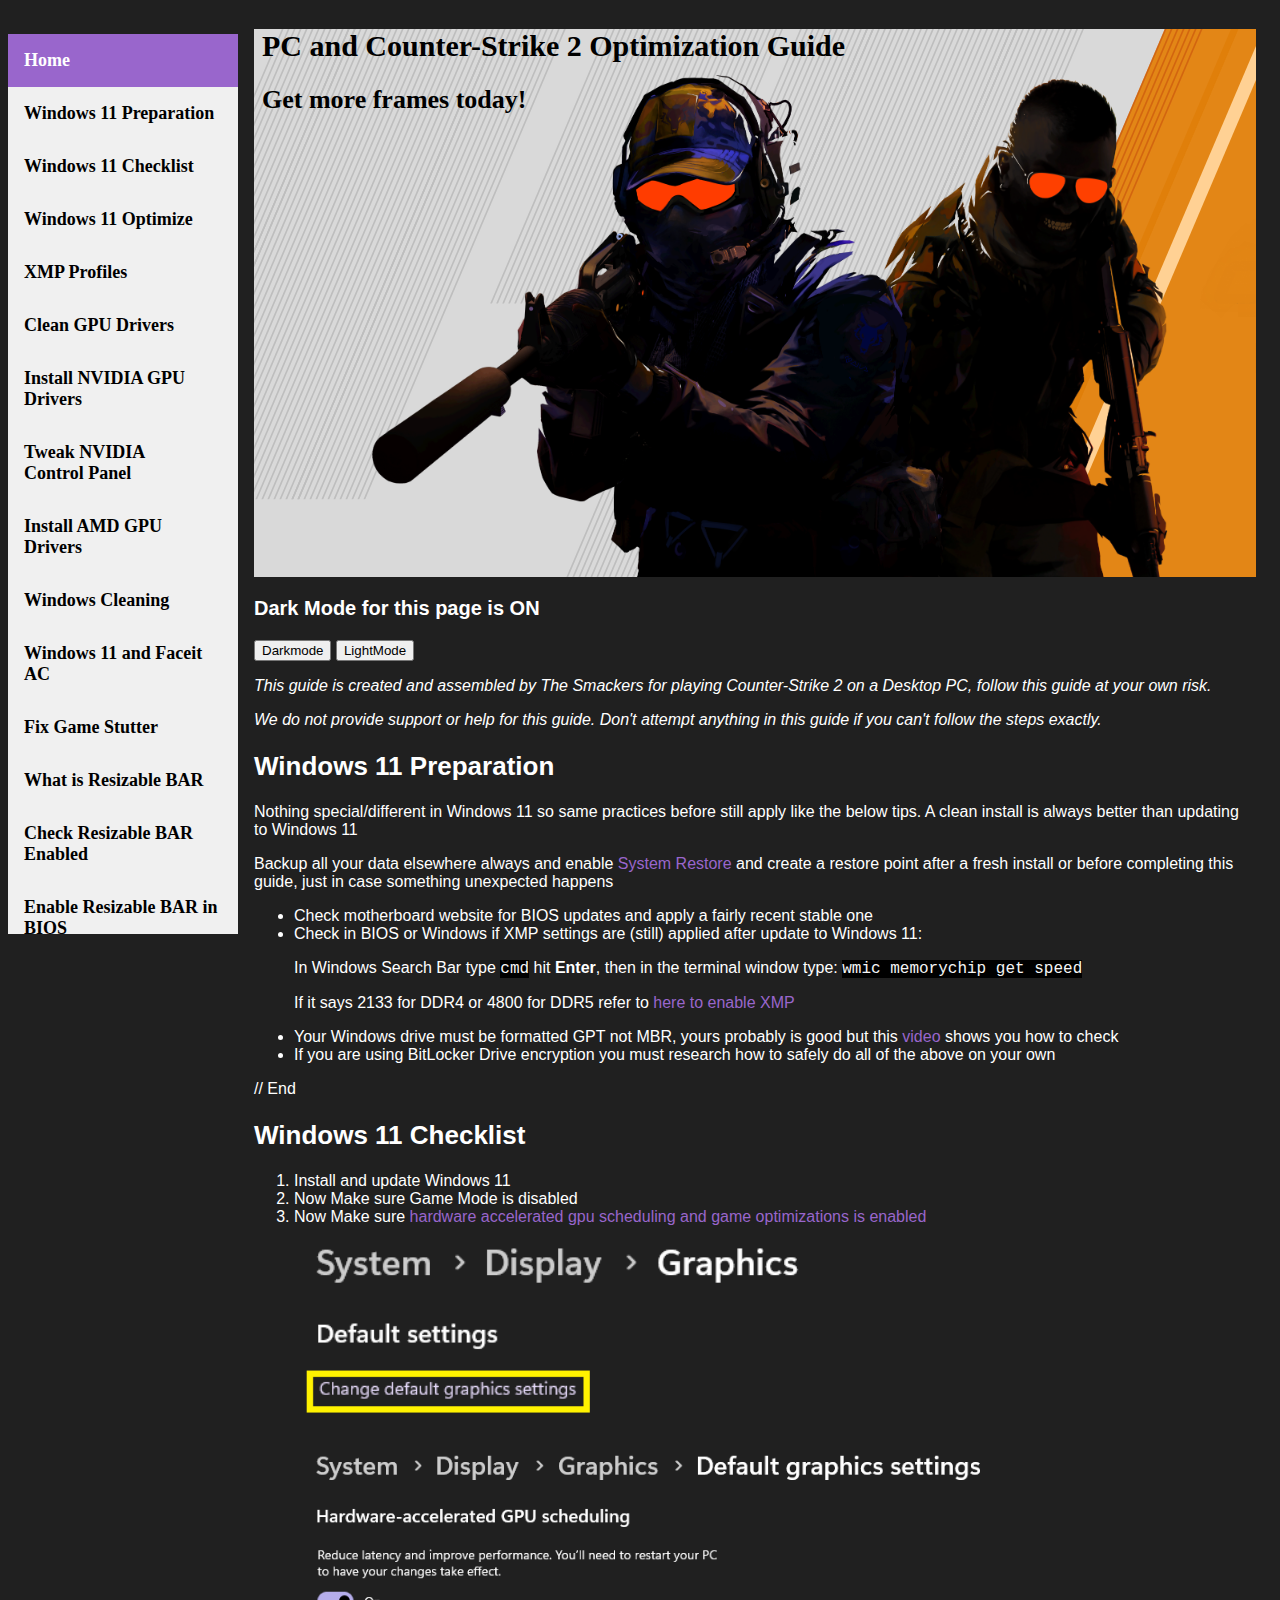
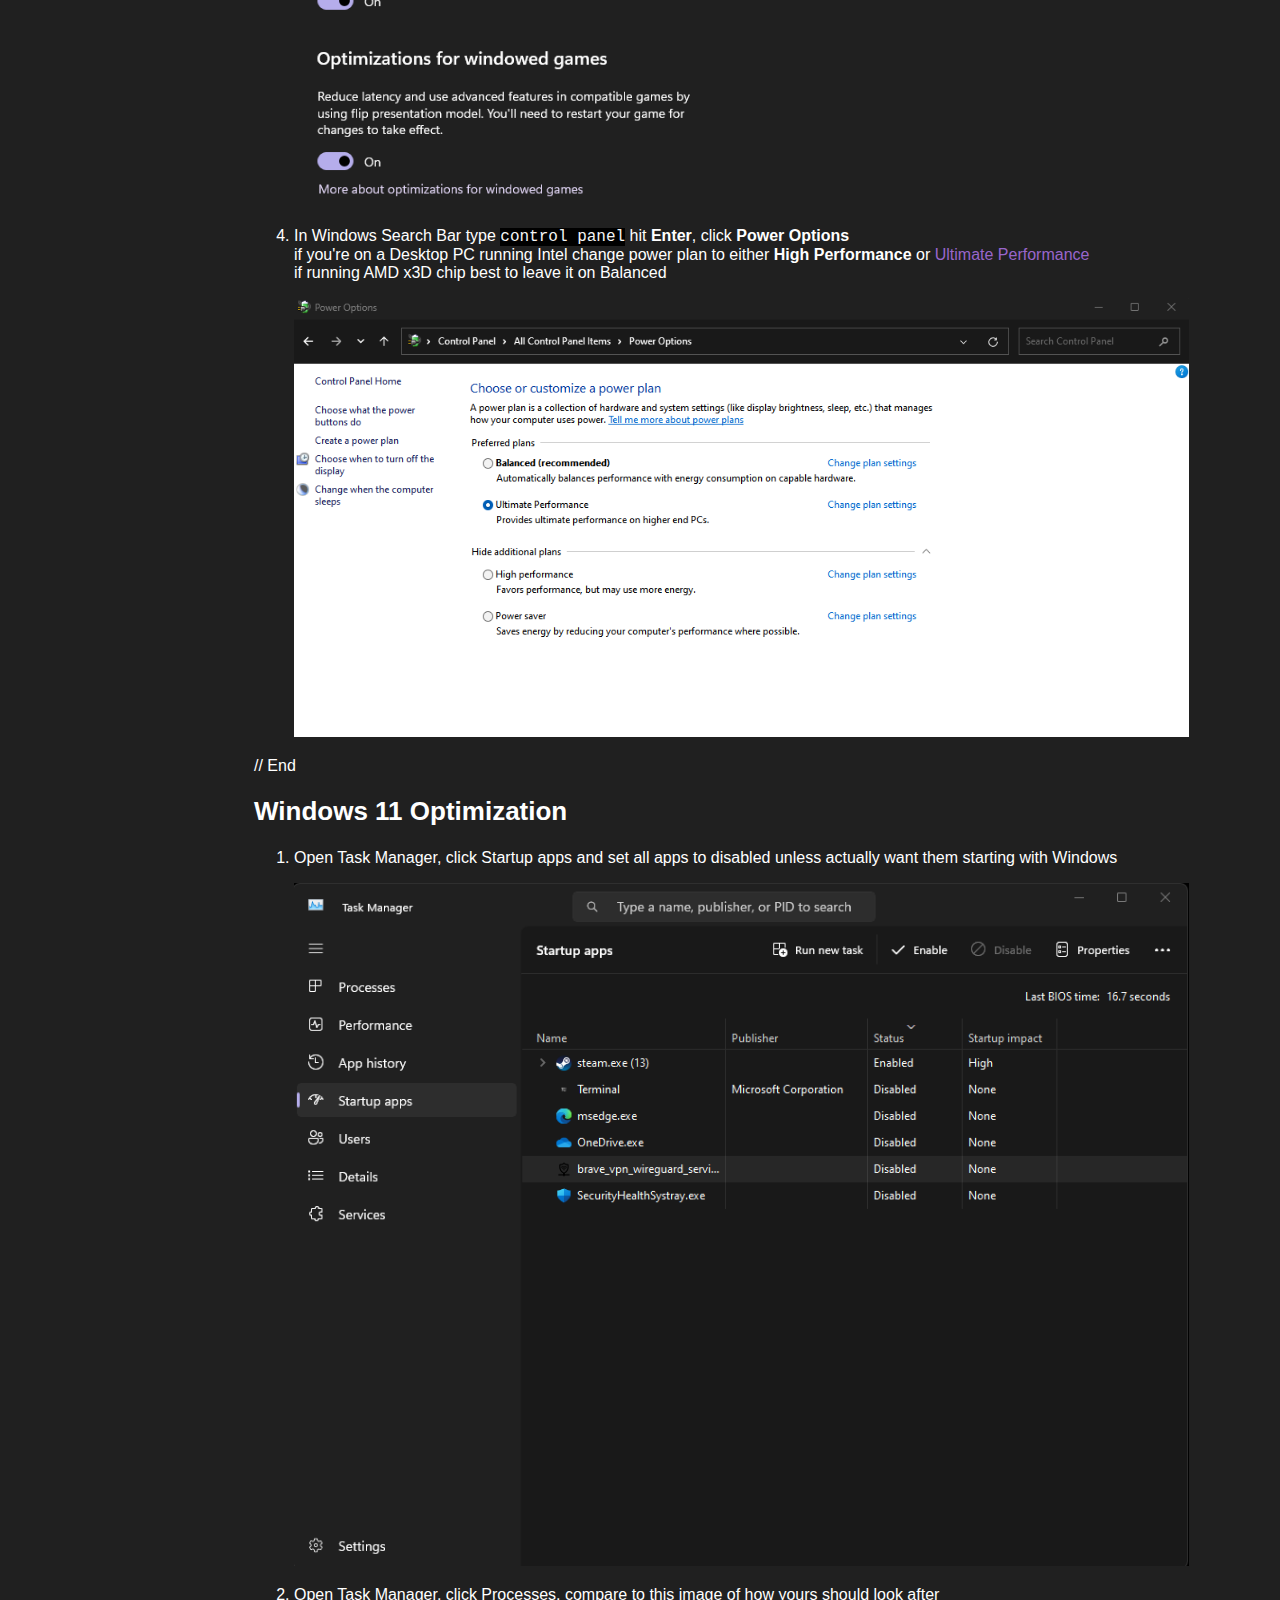
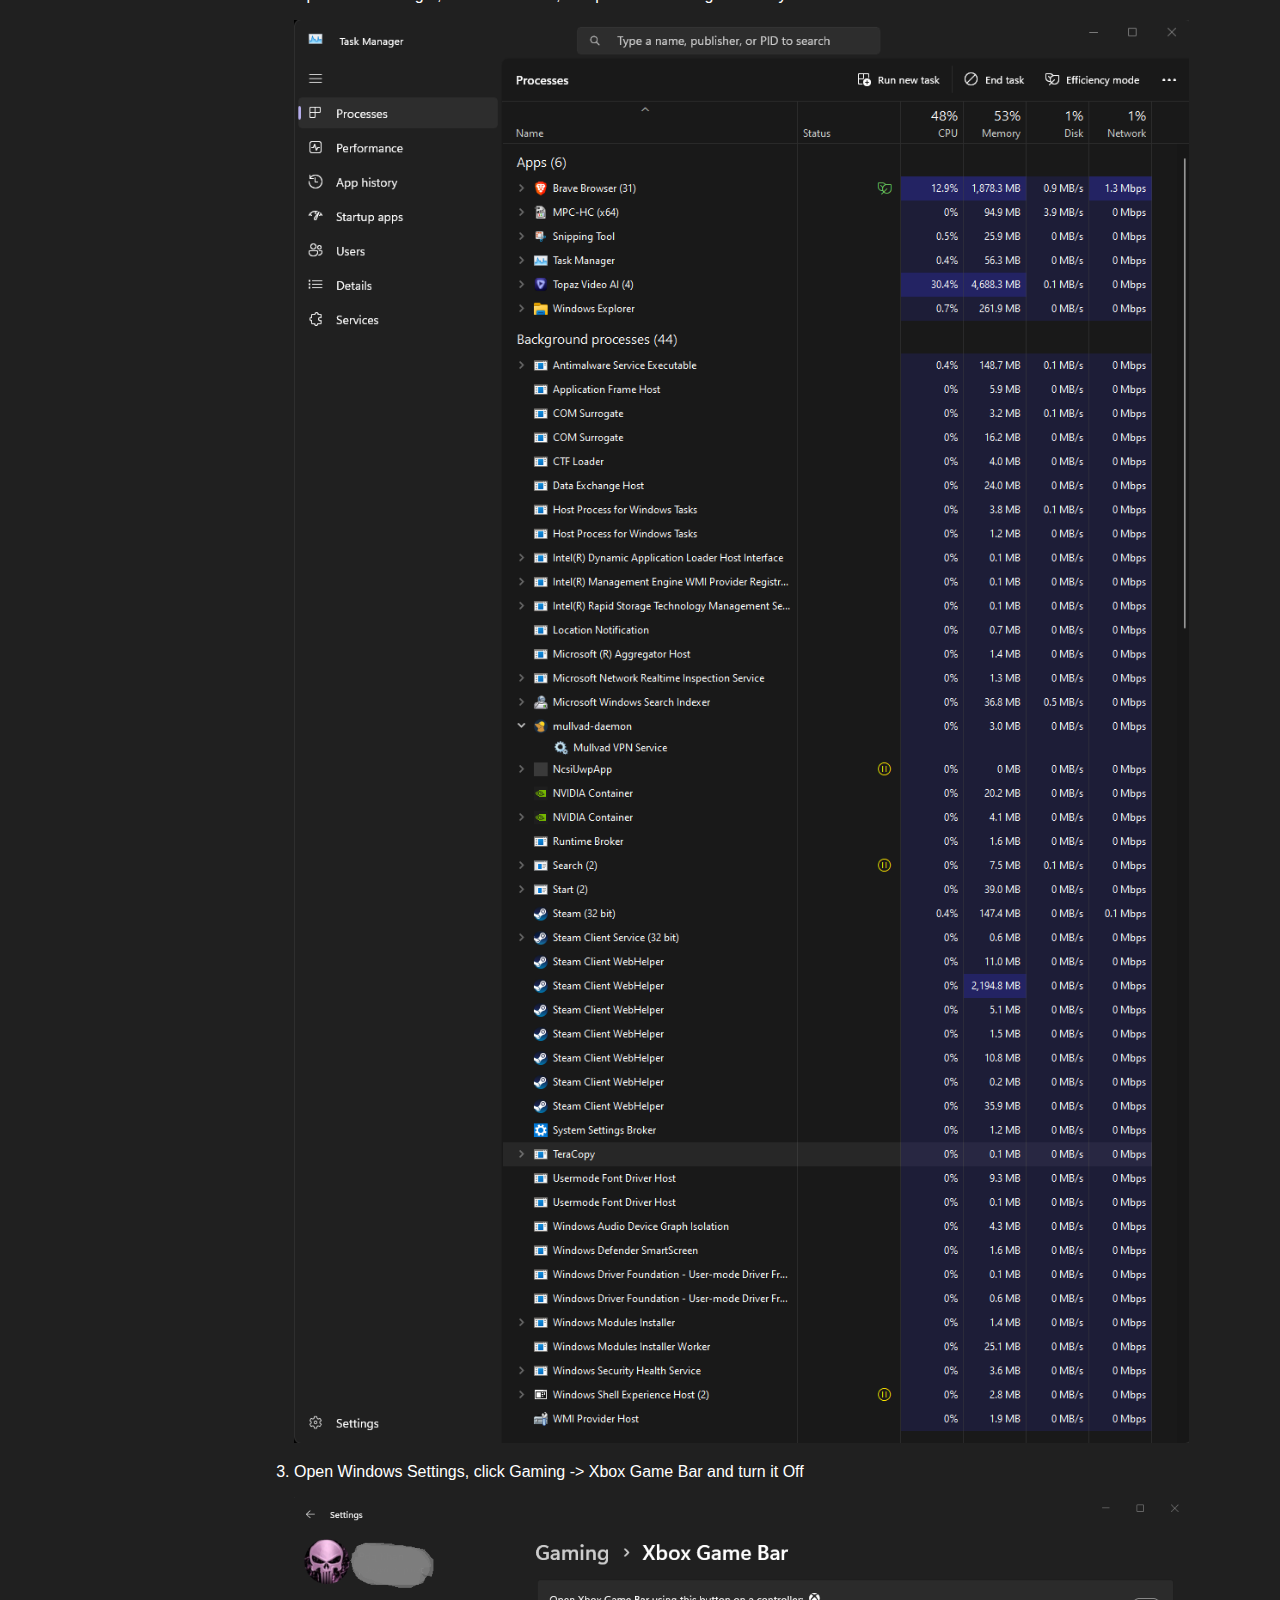
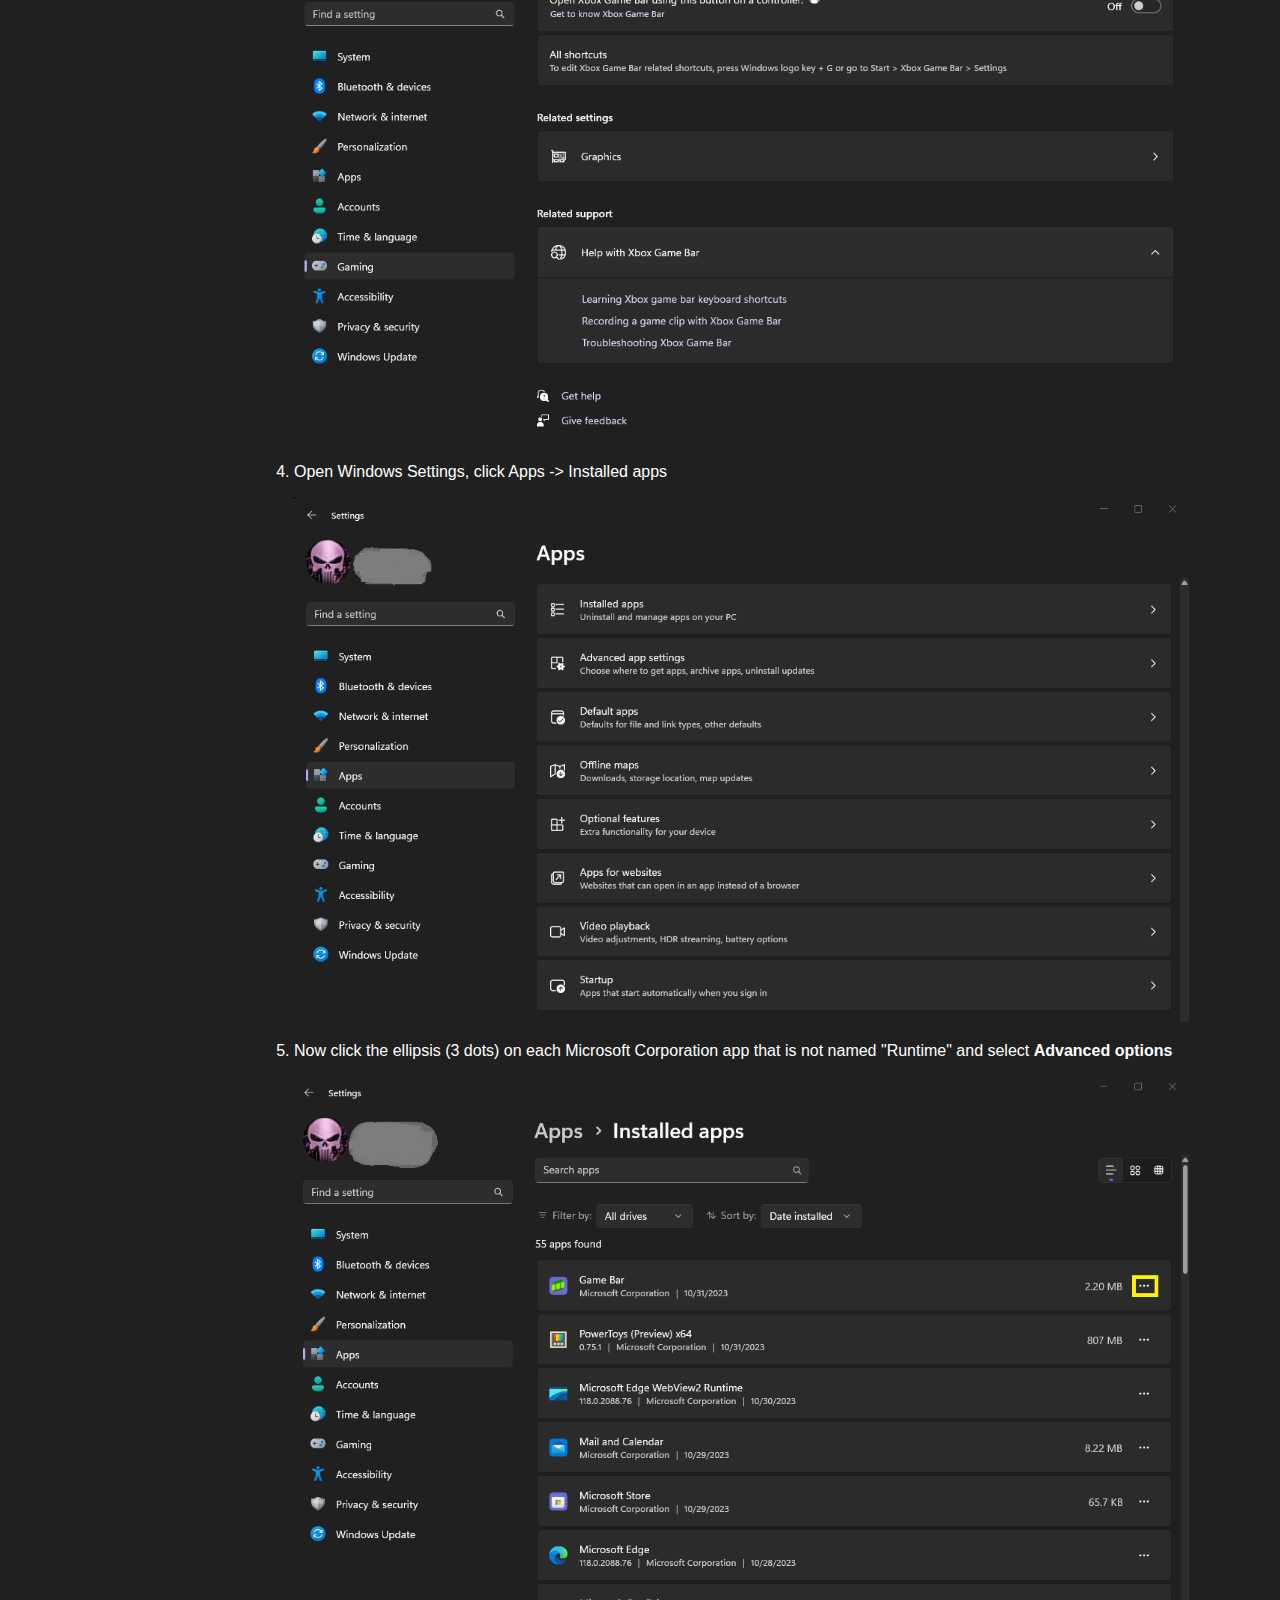
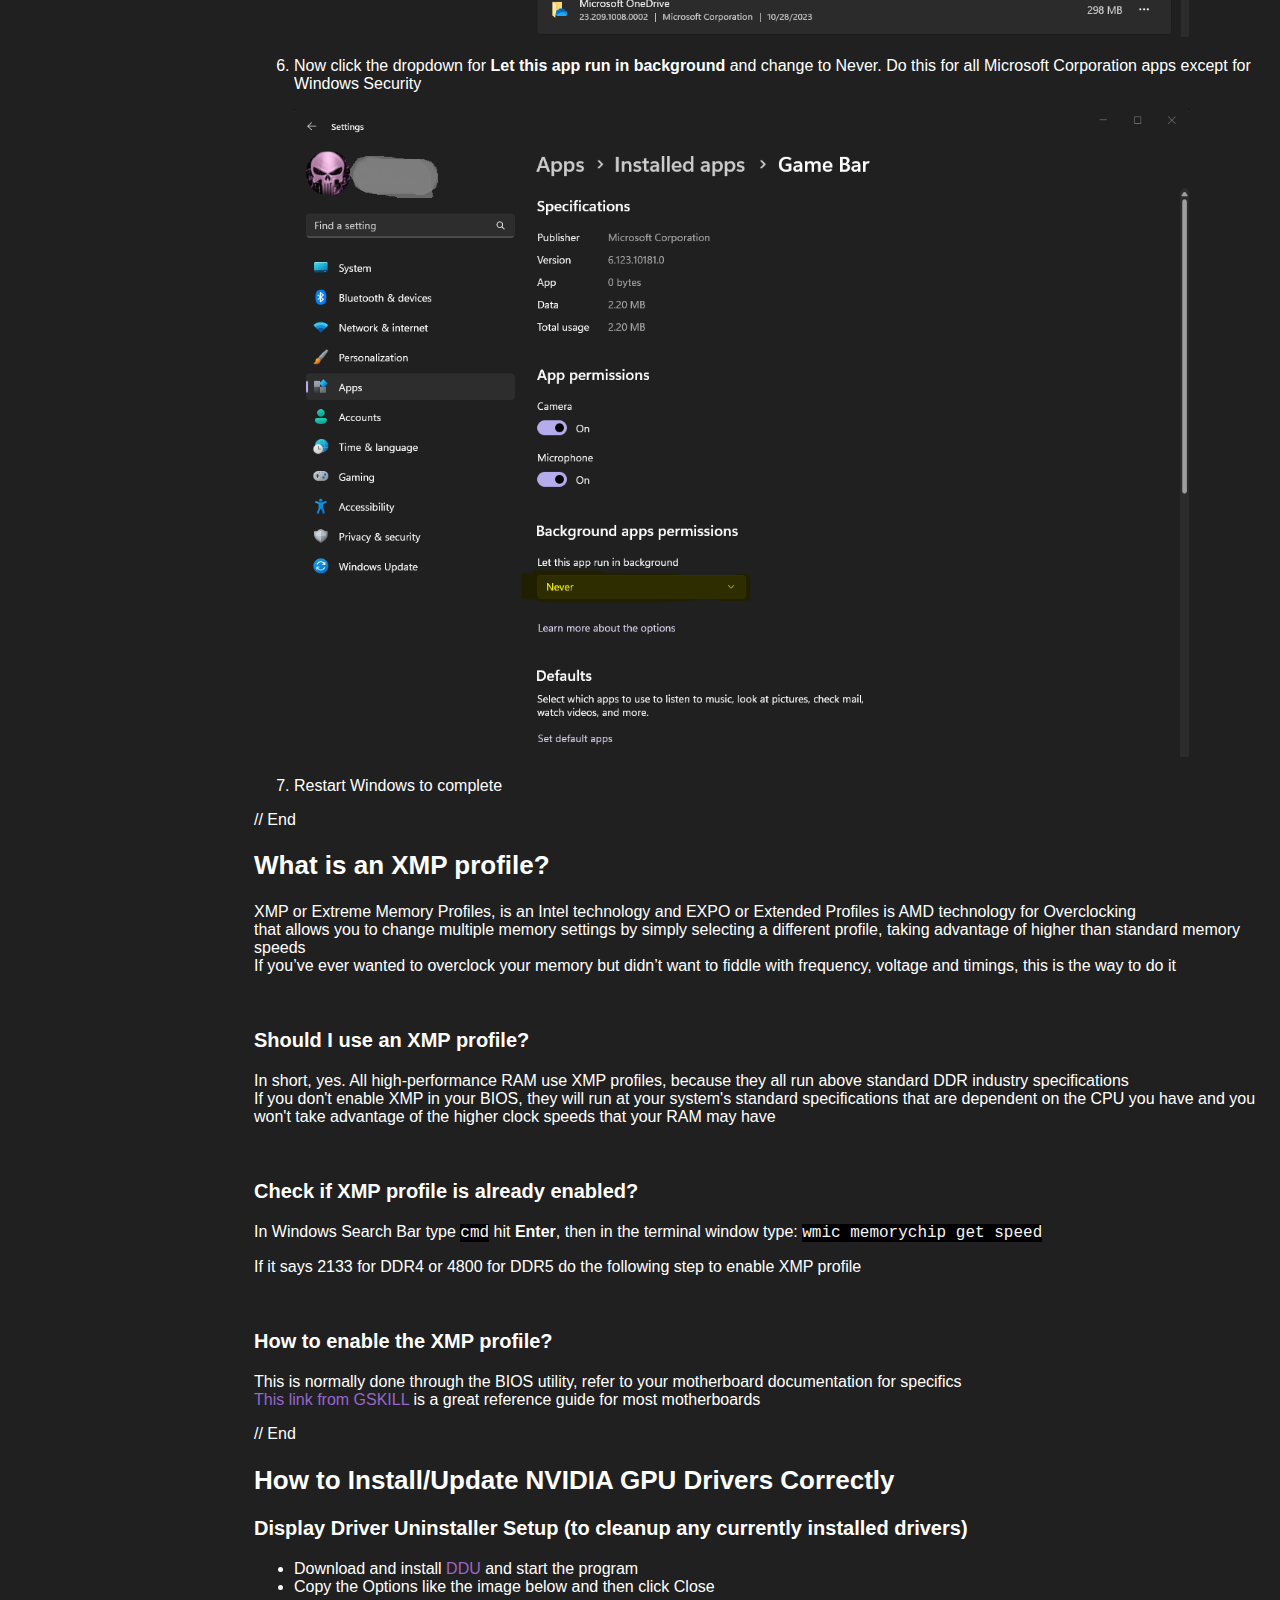
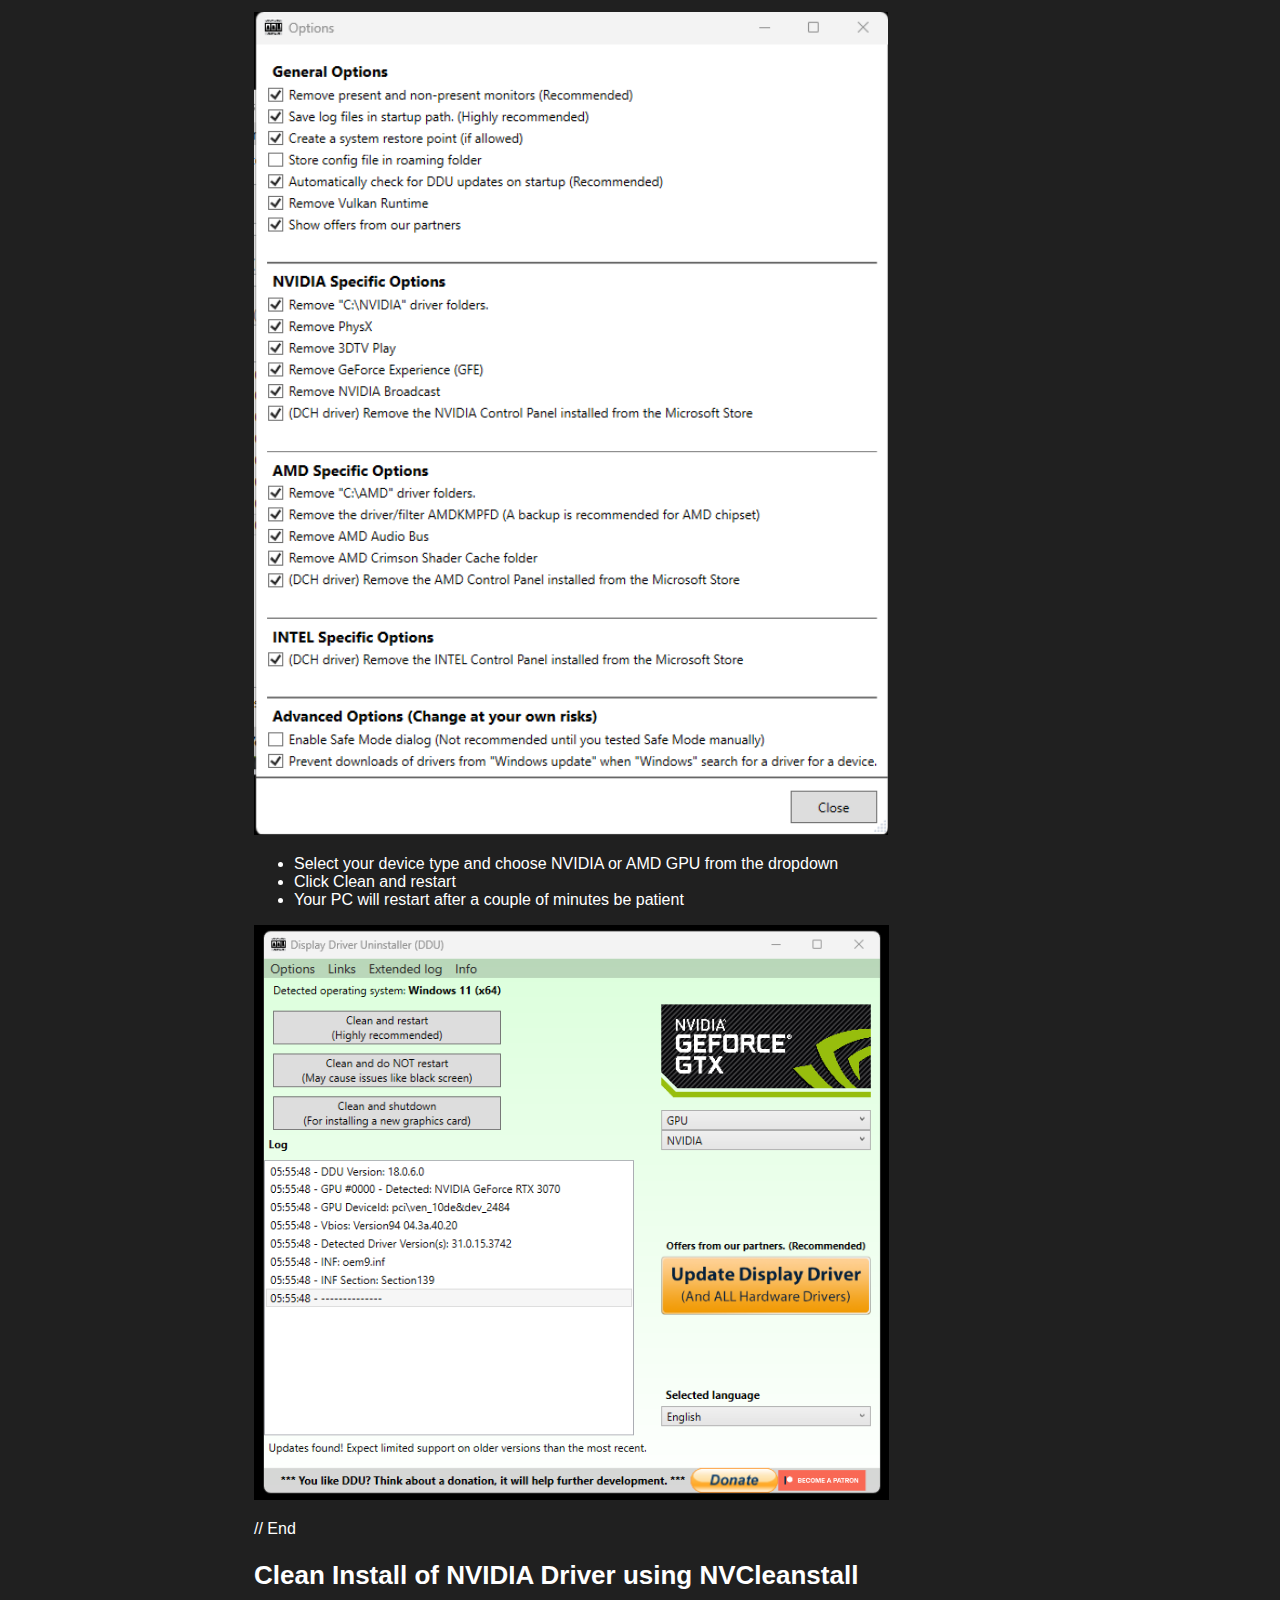
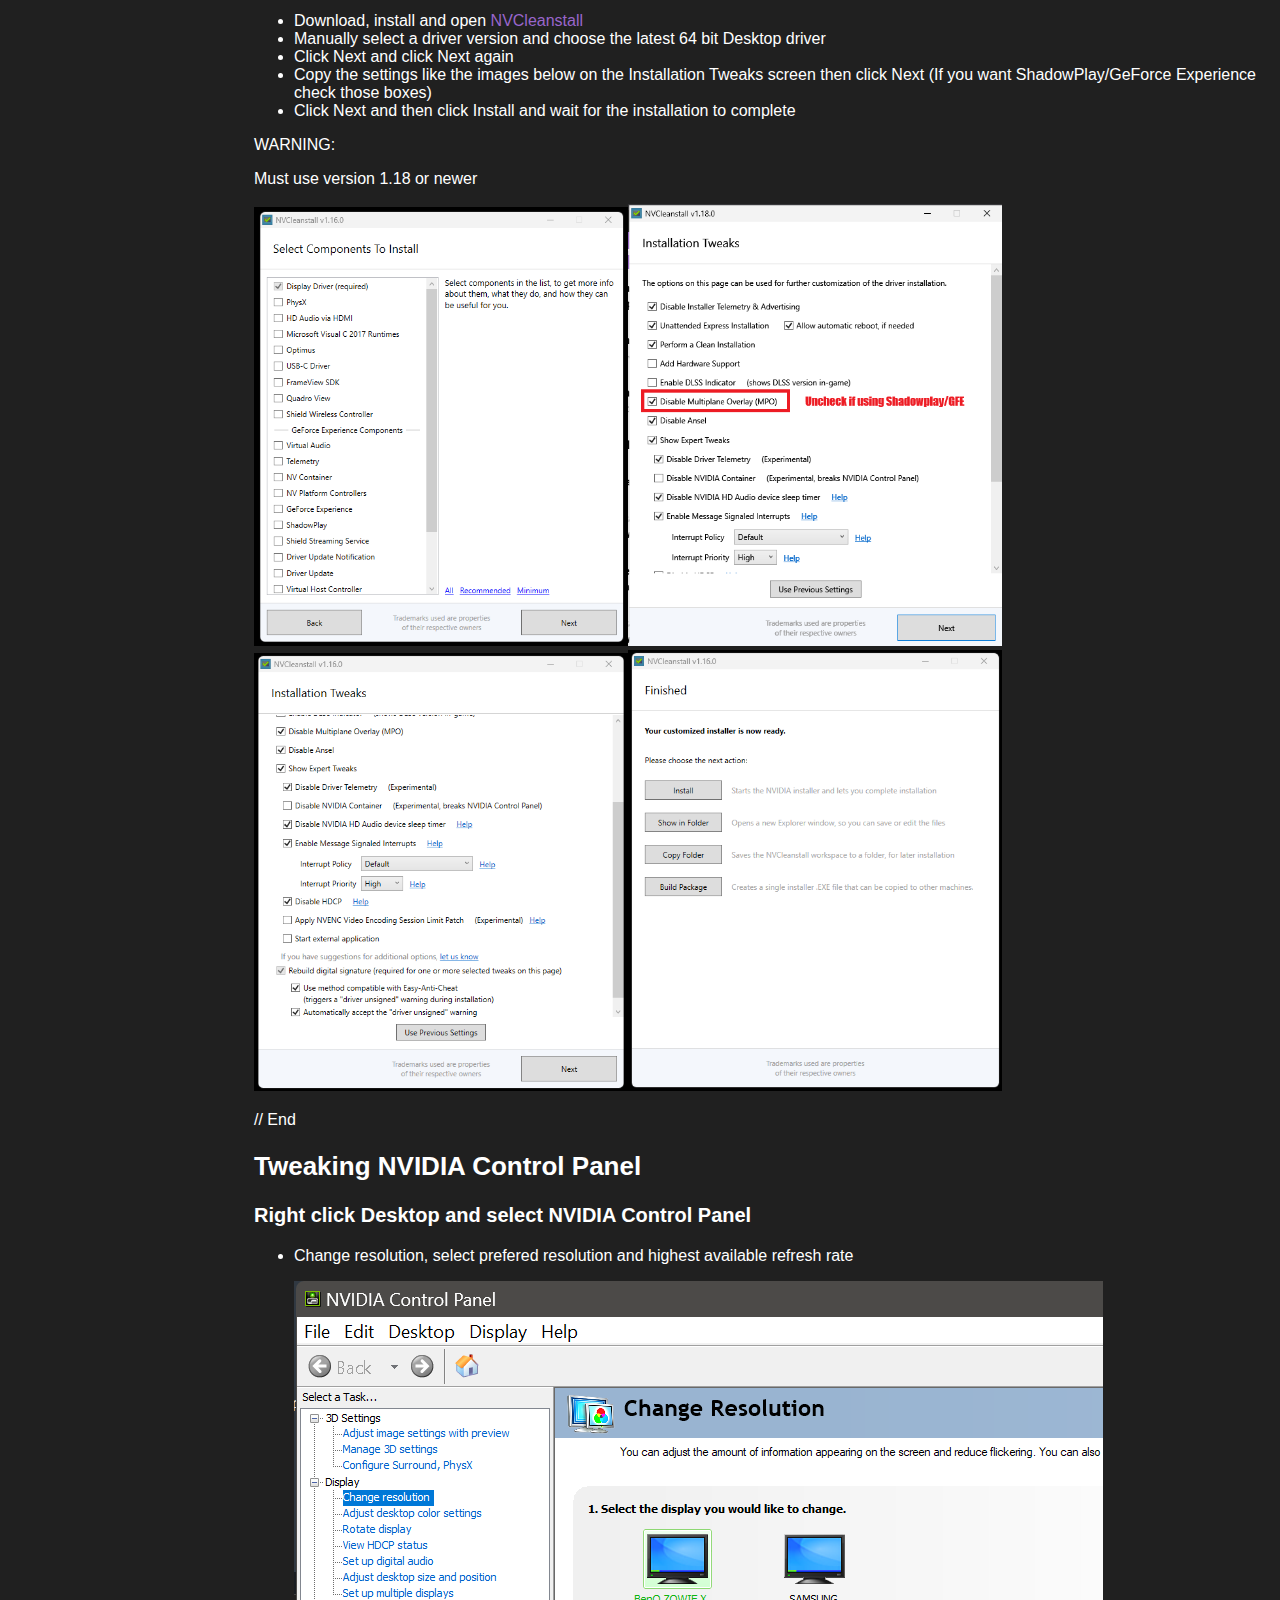
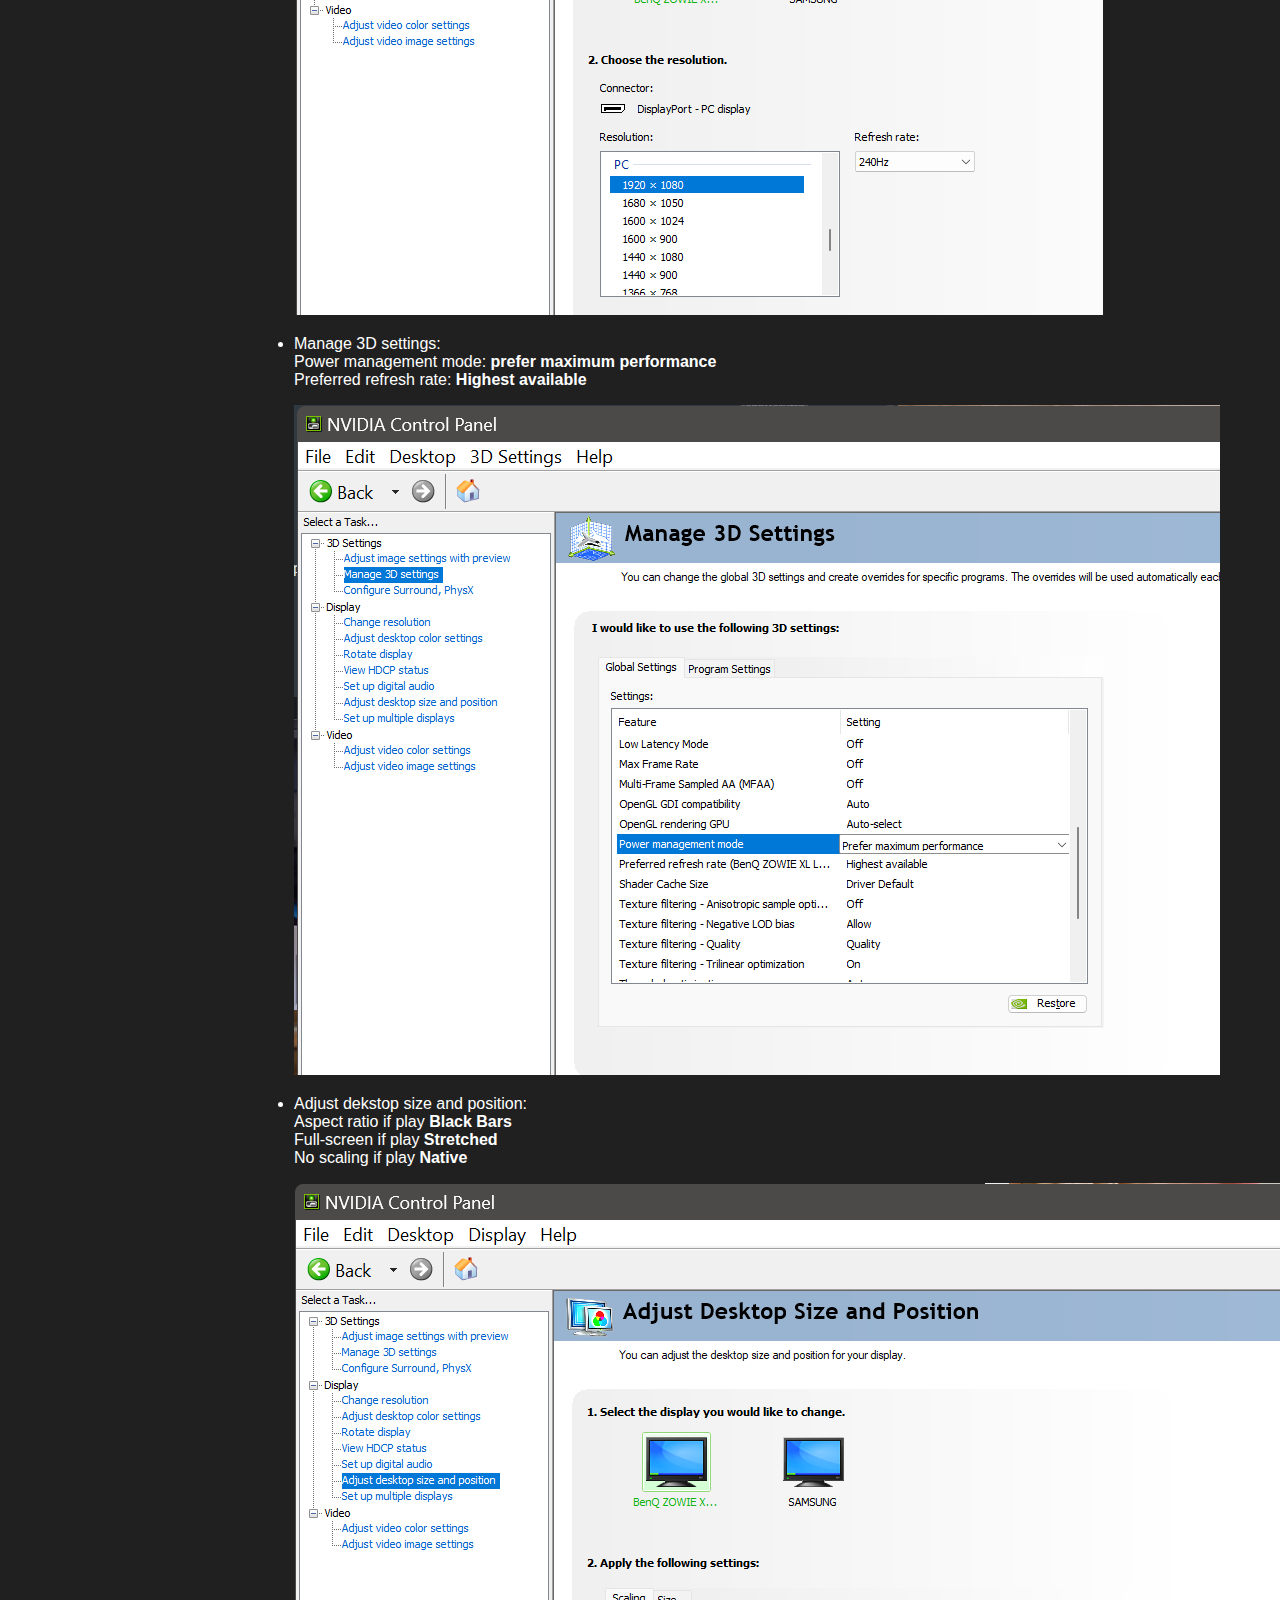
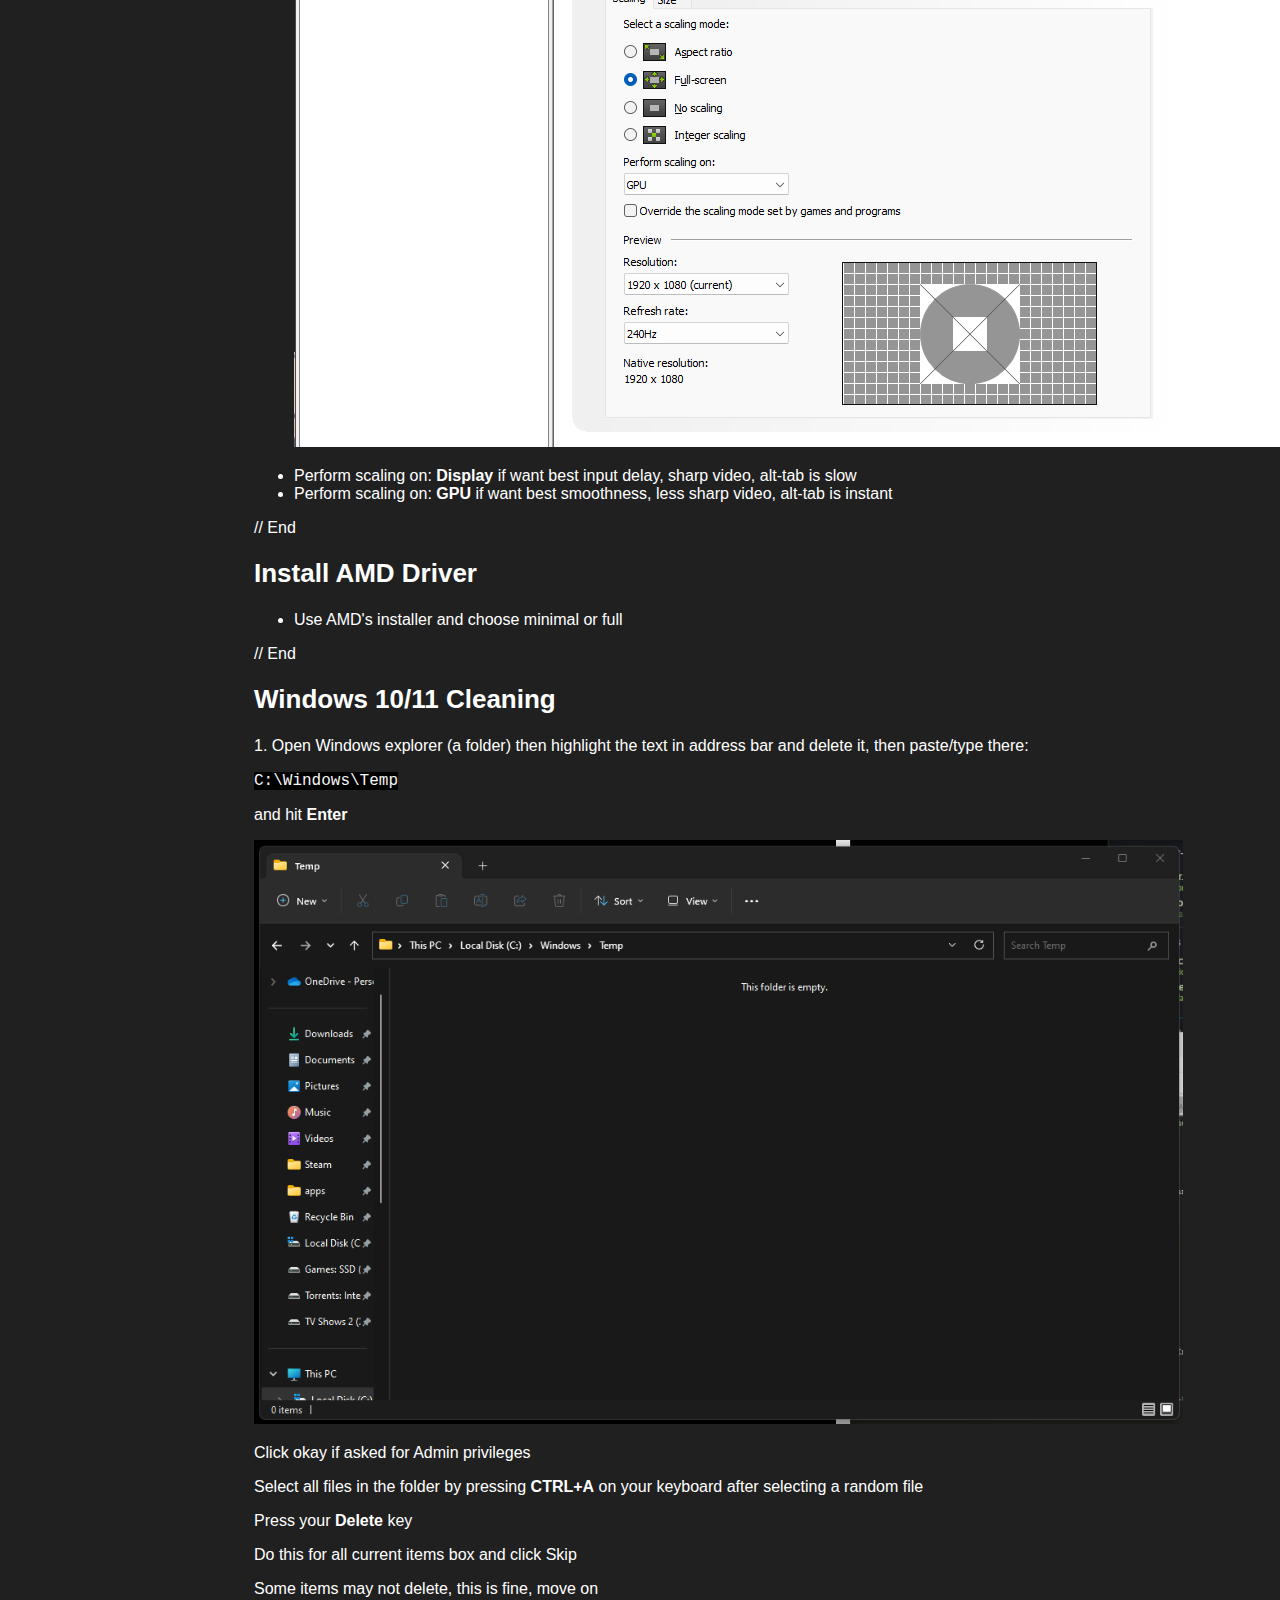
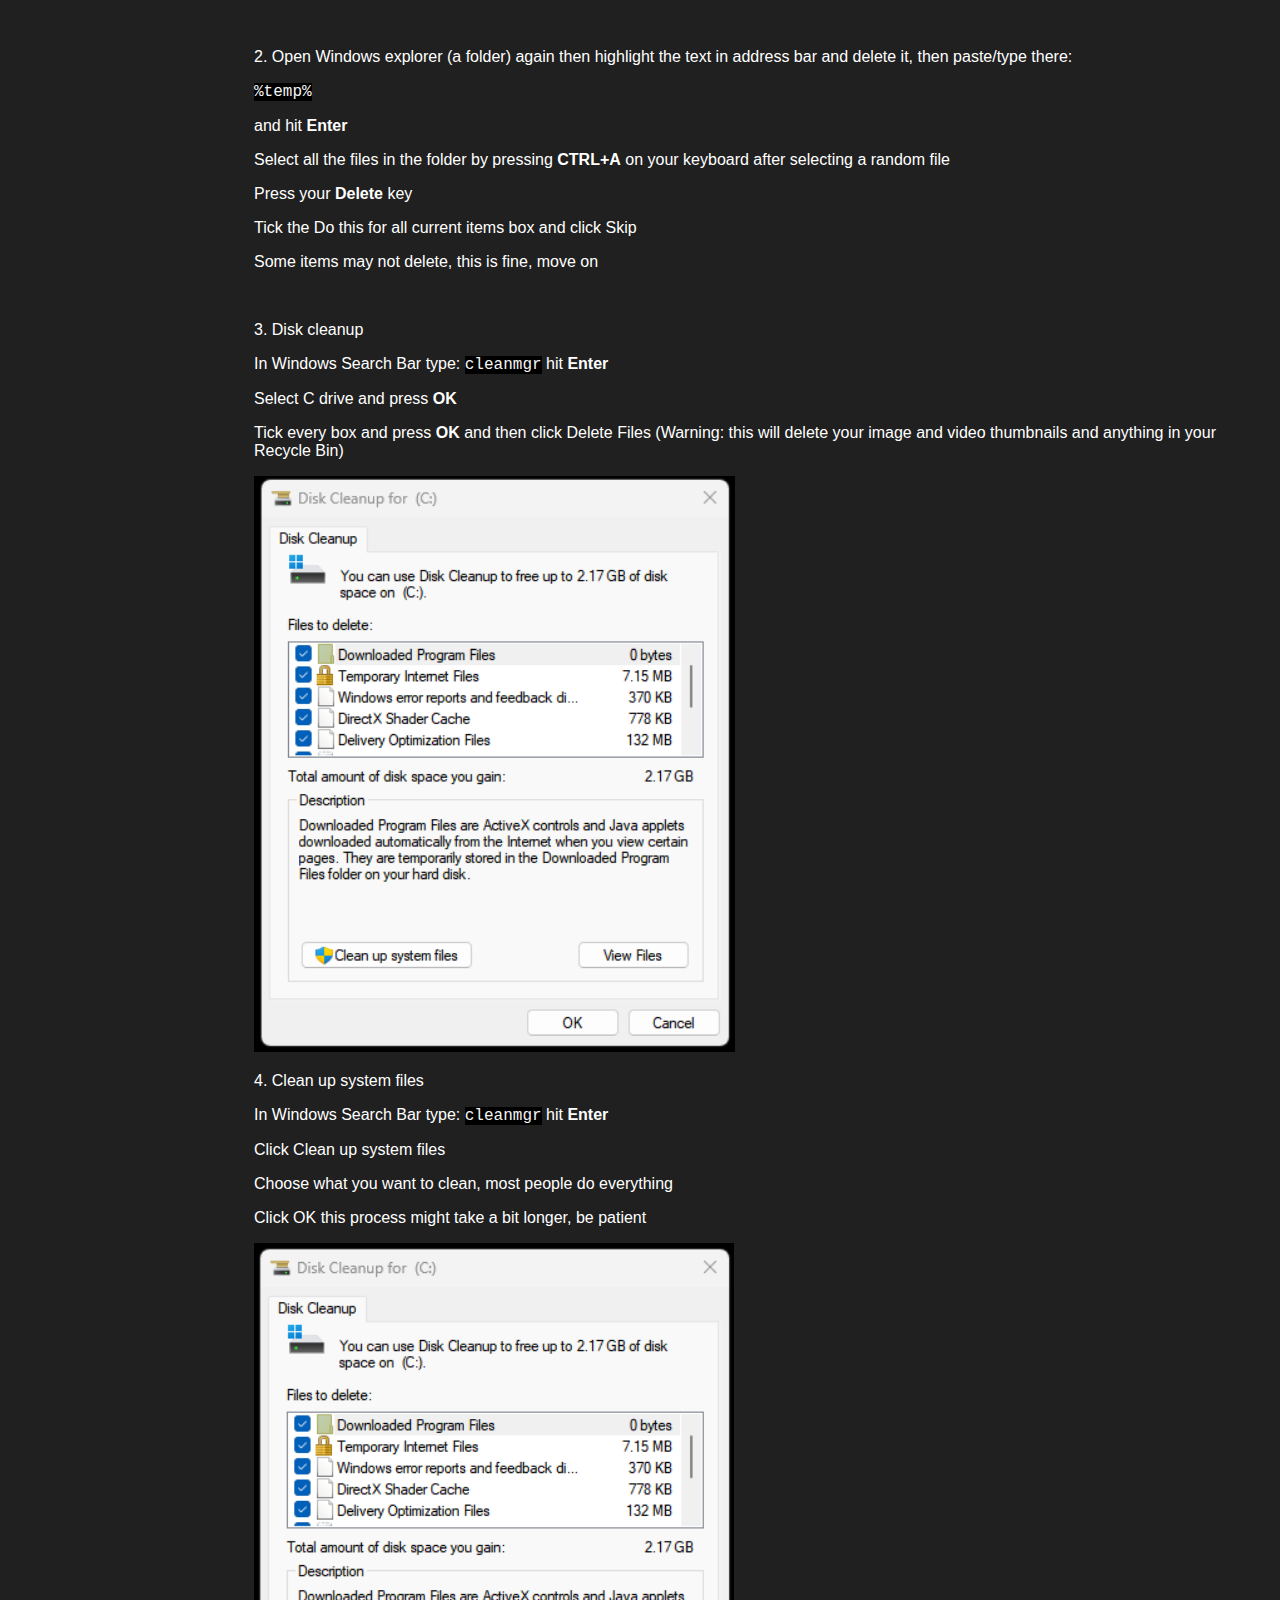
<file: index.html>
<!-- Filename:index.html -->
<!DOCTYPE html>
<html lang="en">
<head>
    <meta charset="UTF-8">
    <meta http-equiv="X-UA-Compatible"
          content="IE=edge">
    <meta name="viewport"
          content="width=device-width, initial-scale=1.0">
    <title>
          PC and CS2 Optimizations
    </title>
    <link href="static/favicon.ico" rel="icon" type="image/x-icon">
    <link rel="stylesheet" href="https://cdnjs.cloudflare.com/ajax/libs/font-awesome/4.7.0/css/font-awesome.min.css">
    <link rel="stylesheet" href="static/min.css">
</head>

<body>

    <!-- The sidebar -->
    <div class="sidebar">
        <a class="active" href="index.html">Home</a>
        <a href="index.html#prep">Windows 11 Preparation</a>
        <a href="index.html#check">Windows 11 Checklist</a>
        <a href="index.html#optimize">Windows 11 Optimize</a>
        <a href="index.html#xmp">XMP Profiles</a>
        <a href="index.html#clean">Clean GPU Drivers</a>
        <a href="index.html#nvidia">Install NVIDIA GPU <br>Drivers</a>
        <a href="index.html#nvcp">Tweak NVIDIA <br>Control Panel</a>
        <a href="index.html#amd">Install AMD GPU <br>Drivers</a>
        <a href="index.html#tempfiles">Windows Cleaning</a>
        <a href="index.html#faceit">Windows 11 and Faceit AC</a>
        <a href="index.html#stutter">Fix Game Stutter</a>
        <a href="index.html#rbar">What is Resizable BAR</a>
        <a href="index.html#rbarcheck">Check Resizable BAR Enabled</a>
        <a href="index.html#rbarbios">Enable Resizable BAR in BIOS</a>
        <a href="index.html#rbarnv">Enable Resizable BAR for NVIDIA</a>
        <a href="index.html#rbaramd">Enable Resizable BAR for AMD</a>
<!--    <a href="index.html#haccel">Disable Hardware Acceleration <br> in Applications</a> -->
        <a href="index.html#cs2optimize">Counter-Strike 2 <br>Optimizations</a>
        <a href="index.html#cs2settings">Counter-Strike 2 <br>Settings</a>
        <a href="index.html#autoexec">Counter-Strike 2 <br>autoexec file</a>
        <a href="index.html#benchmarks">Counter-Strike 2 <br>Benchmarks</a>
        <a href="tips.html">Security Tips</a>
        <p><br></p>
    </div>

    <div class="content">
        <!-- The banner logo -->
        <div class="banner">
            <div>
                <h1 id="home">PC and Counter-Strike 2 Optimization Guide</h1>
                <h2>Get more frames today!</h2>
            </div>
        </div>

        <h3 id="DarkModetext">Dark Mode for this page is ON</h3>
        <button onclick="darkMode()">Darkmode</button>
        <button onclick="lightMode()">LightMode</button>

        <p><i>This guide is created and assembled by The Smackers for playing Counter-Strike 2 on a Desktop PC, follow this guide at your own risk.</i></p>
        <p><i>We do not provide support or help for this guide. Don&#39;t attempt anything in this guide if you can&#39;t follow the steps exactly.</i></p>

        <h2 id="prep">Windows 11 Preparation</h2>

        <p>Nothing special/different in Windows 11 so same practices before still apply like the below tips. A clean install is always better than updating to Windows 11</p>
        <p>Backup all your data elsewhere always and enable <a href="https://support.microsoft.com/en-us/windows/use-system-restore-a5ae3ed9-07c4-fd56-45ee-096777ecd14e" target="_blank" rel="noopener noreferrer">System Restore</a> and create a restore point after a fresh install or before completing this guide, just in case something unexpected happens</p>

        <ul>
            <li>Check motherboard website for BIOS updates and apply a fairly recent stable one</li>
            <li>Check in BIOS or Windows if XMP settings are (still) applied after update to Windows 11:<p>In Windows Search Bar type <code>cmd</code> hit <b>Enter</b>, then in the terminal window type: <code>wmic memorychip get speed</code></p>
              <p>If it says 2133 for DDR4 or 4800 for DDR5 refer to <a href="index.html#xmp" rel="noopener noreferrer">here to enable XMP</a></p></li>
            <li>Your Windows drive must be formatted GPT not MBR, yours probably is good but this <a href="https://www.youtube.com/watch?v=lwaIWu_41_0" target="_blank" rel="noopener noreferrer">video&nbsp;</a>shows you how to check</li>
            <li>If you are using BitLocker Drive encryption you must research how to safely do all of the above on your own</li>
        </ul>

         <p>// End</p>

        <h2 id="check">Windows 11 Checklist</h2>

        <ol>
            <li>Install and update Windows 11</li>
            <li>Now Make sure Game Mode is disabled</li>
            <li>Now Make sure <a href="https://www.howtogeek.com/756935/how-to-enable-hardware-accelerated-gpu-scheduling-in-windows-11/#enable-hardware-accelerated-gpu-scheduling-in-windows-11" target="_blank" rel="noopener noreferrer">hardware accelerated gpu scheduling and game optimizations is enabled</a>
              <p><img class="fr-fic fr-dib fr-fil" style="width: 532px;" alt="" src="static/gpu1.png"></p><p><img class="fr-fic fr-dib fr-fil" style="width: 695px;" alt="" src="static/gpu2.png"></p></li>
            <li>In Windows Search Bar type <code>control panel</code> hit <strong>Enter</strong>, click <strong>Power Options</strong><br/>if you're on a Desktop PC running Intel change power plan to either <strong>High Performance</strong> or <a target="_blank" rel="noopener noreferrer" href="https://www.majorgeeks.com/content/page/how_to_turn_on_the_windows_10_ultimate_performance_power_plan.html">Ultimate Performance</a><br/>if running AMD x3D chip best to leave it on Balanced
            <p><img class="fr-fic fr-dib fr-fil" style="width: 895px;" alt="" src="static/power.png"></p></li>
        </ol>

         <p>// End</p>

        <h2 id="optimize">Windows 11 Optimization</h2>

        <ol>
            <li>Open Task Manager, click Startup apps and set all apps to disabled unless actually want them starting with Windows
            <p><img class="fr-fic fr-dib fr-fil" style="width: 895px;" alt="" src="static/startup.png"></p></li>

            <li>Open Task Manager, click Processes, compare to this image of how yours should look after
            <p><img class="fr-fic fr-dib fr-fil" style="width: 895px;" alt="" src="static/processes.png"></p></li>

            <li>Open Windows Settings, click Gaming -> Xbox Game Bar and turn it Off

            <p><img class="fr-fic fr-dib fr-fil" style="width: 895px;" alt="" src="static/gamebar.png"></p></li>

            <li>Open Windows Settings, click Apps -> Installed apps

            <p><img class="fr-fic fr-dib fr-fil" style="width: 895px;" alt="" src="static/settings_app1.png"></p></li>

            <li>Now click the ellipsis (3 dots) on each Microsoft Corporation app that is not named "Runtime" and select <b>Advanced options</b>
            <p><img class="fr-fic fr-dib fr-fil" style="width: 895px;" alt="" src="static/ellipsis.png"></p></li>
            <li>Now click the dropdown for <b>Let this app run in background</b> and change to Never. Do this for all Microsoft Corporation apps except for Windows Security

            <p><img class="fr-fic fr-dib fr-fil" style="width: 895px;" alt="" src="static/settings_app2.png"></p></li>

            <li>Restart Windows to complete</li>
        </ol>

         <p>// End</p>

        <h2 id="xmp">What is an XMP profile?</h2>

        <p>XMP or Extreme Memory Profiles, is an Intel technology and EXPO or Extended Profiles is AMD technology for Overclocking<br> that allows you to change multiple memory settings by simply selecting a different profile, taking advantage of higher than standard memory speeds<br>
        If you’ve ever wanted to overclock your memory but didn’t want to fiddle with frequency, voltage and timings, this is the way to do it</p>

        <p><br></p>

        <h3>Should I use an XMP profile?</h3>
        In short, yes. All high-performance RAM use XMP profiles, because they all run above standard DDR industry specifications<br>
        If you don't enable XMP in your BIOS, they will run at your system's standard specifications that are dependent on the CPU you have and you won't take advantage of the higher clock speeds that your RAM may have

        <p><br></p>

        <h3>Check if XMP profile is already enabled?</h3>

        <p>In Windows Search Bar type <code>cmd</code> hit <b>Enter</b>, then in the terminal window type: <code>wmic memorychip get speed</code></p>
        <p>If it says 2133 for DDR4 or 4800 for DDR5 do the following step to enable XMP profile</p>

        <p><br></p>

        <h3>How to enable the XMP profile?</h3>

        This is normally done through the BIOS utility, refer to your motherboard documentation for specifics<br>
        <a href="https://www.gskill.com/community/1584933243/1646893264/How-to-Enable-XMP-EXPO-for-DDR4-DDR5#how-to-enable-xmp-expo" target="_blank" rel="noopener noreferrer">This link from GSKILL</a> is a great reference guide for most motherboards

         <p>// End</p>

        <h2 id="clean">How to Install/Update NVIDIA GPU Drivers Correctly</h2>

        <h3>Display Driver Uninstaller Setup (to cleanup any currently installed drivers)</h3>

        <ul>
            <li style="text-align: justify;">Download and install <a href="https://www.wagnardsoft.com/forums/viewtopic.php?t=4316" target="_blank" rel="noopener noreferrer">DDU&nbsp;</a>and start the program</li>
            <li style="text-align: justify;">Copy the Options like the image below and then click Close</li>
        </ul>

        <p><img alt="" src="static/21.png" style="width: 634px;" class="fr-fic fr-dib fr-fil"></p>

        <ul>
            <li>Select your device type and choose NVIDIA or AMD GPU from the dropdown</li>
            <li>Click Clean and restart</li>
            <li>Your PC will restart after a couple of minutes be patient</li>
        </ul>

        <p><img alt="" src="static/1.png" style="width: 635px;" class="fr-fic fr-dib fr-fil"></p>

         <p>// End</p>

        <h2 id="nvidia">Clean Install of NVIDIA Driver using NVCleanstall</h2>

        <ul>
            <li>Download, install and open <a rel="noopener noreferrer" target="_blank" href="https://www.techpowerup.com/download/techpowerup-nvcleanstall">NVCleanstall</a></li>
            <li>Manually select a driver version and choose the latest 64 bit Desktop driver</li>
            <li>Click Next and click Next again</li>
            <li>Copy the settings like the images below on the Installation Tweaks screen then click Next (If you want ShadowPlay/GeForce Experience check those boxes)</li>
            <li>Click Next and then click Install and wait for the installation to complete</li>
        </ul>
        <p>WARNING:</p>
        <p>Must use version 1.18 or newer</p>

        <p><img alt="" src="static/3.png" style="width: 374px;" class="fr-fic fr-dib fr-fil"><img alt="" src="static/4.png" style="width: 374px;" class="fr-fic fr-dib"><img alt="" src="static/5.png" style="width: 374px;" class="fr-fic fr-dib"><img alt="" src="static/6.png" style="width: 374px;" class="fr-fic fr-dib"></p>

         <p>// End</p>

        <h2 id="nvcp">Tweaking NVIDIA Control Panel</h2>
        <h3>Right click <strong>Desktop</strong> and select <strong>NVIDIA Control Panel </strong></h3>
        <ul>
            <li>Change resolution, select prefered resolution and highest available refresh rate<p><img alt="" src="static/resolution.png" class="fr-fic fr-dib fr-fil"></p></li>
            <li>Manage 3D settings:</br>Power management mode: <strong>prefer maximum performance</strong><br/>Preferred refresh rate: <strong>Highest available</strong><p><img alt="" src="static/3d.png" class="fr-fic fr-dib fr-fil"></p></li>
            <li>Adjust dekstop size and position:</br>Aspect ratio if play <strong>Black Bars</strong><br/>Full-screen if play <strong>Stretched</strong><br/>No scaling if play <strong>Native</strong><p><img alt="" src="static/scaling.png" class="fr-fic fr-dib fr-fil"></p></li>
            <li>Perform scaling on: <strong>Display</strong> if want best input delay, sharp video, alt-tab is slow</li>
            <li>Perform scaling on: <strong>GPU</strong></strong> if want best smoothness, less sharp video, alt-tab is instant</li>
        </ul>

         <p>// End</p>

        <h2 id="amd">Install AMD Driver</h2>

        <ul>
            <li>Use AMD's installer and choose minimal or full</li>
        </ul>

         <p>// End</p>

        <h2 id="tempfiles">Windows 10/11 Cleaning</h2>

        <p>1. Open Windows explorer (a folder) then highlight the text in address bar and delete it, then paste/type there:</p>

        <p><code>C:\Windows\Temp</code></p>

        <p>and hit <strong>Enter</strong></p>

        <img alt="" src="static/folder.png" style="width: 929px;" class="fr-fic fr-dib fr-fil"><p>Click okay if asked for Admin privileges</p>

        <p>Select all files in the folder by pressing <strong>CTRL+A</strong> on your keyboard after selecting a random file</p>

        <p>Press your <strong>Delete&nbsp;</strong>key</p>

        <p>Do this for all current items box and click Skip</p>

        <p>Some items may not delete, this is fine, move on</p>

        <p><br></p>

        <p>2. Open Windows explorer (a folder) again then highlight the text in address bar and delete it, then paste/type there:</p>

        <p><code>%temp%</code></p>

        <p>and hit <strong>Enter</strong></p>

        <p>Select all the files in the folder by pressing <strong>CTRL+A</strong> on your keyboard after selecting a random file</p>

        <p>Press your <strong>Delete&nbsp;</strong>key</p>

        <p>Tick the Do this for all current items box and click Skip</p>

        <p>Some items may not delete, this is fine, move on</p>

        <p><br></p>

        <p>3. Disk cleanup</p>

        <p>In Windows Search Bar type: <code>cleanmgr</code> hit <strong>Enter</strong></p>

        <p>Select C drive and press <strong>OK</strong></p>

        <p>Tick every box and press <strong>OK&nbsp;</strong>and then click Delete Files (Warning: this will delete your image and video thumbnails and anything in your Recycle Bin)</p>

        <p><img alt="" src="static/clean1.png" style="width: 481px;" class="fr-fic fr-dib fr-fil"></p>

        <p>4. Clean up system files</p>

        <p>In Windows Search Bar type: <code>cleanmgr</code> hit <strong>Enter</strong></p>

        <p>Click Clean up system files</p>

        <p>Choose what you want to clean, most people do everything</p>

        <p>Click OK this process might take a bit longer, be patient</p>

        <p><img alt="" src="static/clean2.png" style="width: 480px;" class="fr-fic fr-dib fr-fil"></p>

         <p>// End</p>

        <h2 id="faceit">These things are needed for running Faceit AC or Valorant AC in Windows 11</h2>


            <p>Open and login to Faceit AC and see if it gives you a notice/warning to be able to play, you may get <a target="_blank" href="https://support.faceit.com/hc/en-us/articles/4406281700370-Secure-Boot-needs-to-be-enabled-to-launch-FACEIT-AC">this warning</a></p>
            <p>1. Enable Secure Boot and TPM in <u>ASUS & MSI</u> Motherboards:</p>Check TPM status in Windows 11: <a href="https://www.youtube.com/watch?v=U5HQvy6p_XI&amp;t=31s">0:31</a><br />
            MSI Motherboards - Disable CSM and Enable Secure Boot: <a href="https://www.youtube.com/watch?v=U5HQvy6p_XI&amp;t=178s">2:58</a><br />
            MSI Motherboards - Enable TPM: <a href="https://www.youtube.com/watch?v=U5HQvy6p_XI&amp;t=233s">3:53</a><br />
            ASUS Motherboards - Disable CSM and Enable Secure Boot: <a href="https://www.youtube.com/watch?v=U5HQvy6p_XI&amp;t=325s">5:25</a><br />
            ASUS Motherboards - Enable TPM: <a href="https://www.youtube.com/watch?v=U5HQvy6p_XI&amp;t=433s">7:13</a><br />
            Confirm TPM status in Windows 11: <a href="https://www.youtube.com/watch?v=U5HQvy6p_XI&amp;t=515s">8:35</a><br /></p>
                        
            <p><strong>IMPORTANT</strong> Also the 1st video doesn't show it but your Windows drive must be formatted GPT not MBR or it won't boot, yours probably is good but the 2nd video shows you how to check</p>
            <p>2. Enable Secure Boot and TPM in <u>Gigabyte</u> Motherboards:</p>
            How to check if your drive is formatted in MBR or GPT: <a href="https://www.youtube.com/watch?v=lwaIWu_41_0&amp;t=36s">00:36</a><br />
            How to convert your drive from MBR to GPT: <a href="https://www.youtube.com/watch?v=lwaIWu_41_0&amp;t=96s">01:36</a><br />
            How to check if you have TPM / Secure Boot Enabled: <a href="https://www.youtube.com/watch?v=lwaIWu_41_0&amp;t=215s">03:35</a><br />
            How to Enable Secure Boot and TPM on AMD BIOS: <a href="https://www.youtube.com/watch?v=lwaIWu_41_0&amp;t=282s">04:42</a><br />
            How to Enable Secure Boot and TPM on Intel BIOS: <a href="https://www.youtube.com/watch?v=lwaIWu_41_0&amp;t=470s">07:50</a><br /></p>
            <p><strong>NOTE</strong> If you are using BitLocker Drive encryption you must research how to safely do all of the above on your own</p>
         <p>// End</p>

        <h2 id="stutter">Easy Fix for PC Stuttering in games (GameBar Presence Writer)</h2>

        <ul>
            <li>Start the game you wish to play and then open the <strong>Task Manager</strong> and locate the process <strong>Gamebar Presence Writer</strong></li>
            <li>Right click it and End the process and enjoy your game</li>
        </ul>

         <p>// End</p>

        <h2 id="rbar">Enable Resizable BAR for NVIDIA 2000/3000/4000 Series GPU</h2>

        <h3>If your system has these components or anything newer rBAR should be supported (google your cpu, motherboard and gpu to see if supported)</h3>

        <ul style="list-style-type: square;">
            <li>Intel CPU: 10th, 11th, 12th, 13th series and newer</li>
            <li>AMD CPU: AMD Motherboard: 300 series(bios update), 400, 500, 600 series and newer</li>
            <li>NVIDIA RTX 3000 series or newer</li>
            <li>AMD Radeon RX 5000 series or newer with unofficial patch: RX 500 series/Vega56,64/Radeon VII</li>
        </ul>

        <p>You should have a relatively up to date BIOS, back up your data as per usual</p>

        <p><br></p>

        <h3 id="rbar2">What is Resizable BAR?</h3>

        <p>All gaming PCs produce an on-screen image by way of the CPU processing data, textures, shaders and the like, from the graphics card&rsquo;s frame buffer. Usually the CPU can only access this buffer in 256MB read blocks, which obviously isn&rsquo;t very much when modern GPUs regularly have 8GB of video memory or much, much more.</p>

        <p>Resizable BAR essentially makes the entirety of the graphics frame buffer accessible to the CPU at once; where it could once sip, it now guzzles. The idea is that once textures, shaders and geometry are loading in faster, games should run faster with higher frame rates.</p>

        <p><a rel="noopener noreferrer" target="_blank" href="https://www.youtube.com/watch?v=5DqcgHtkm9I">This video</a> explains everything if you wish to learn more.</p>

        <p><br></p>

        <h3 id="rbarcheck">Confirm Resize BAR state with NVIDIA Control Panel</h3>

        <p>1. Right click of mouse and select [NVIDIA Control Panel]</p>

        <p><img class="fr-fic fr-dib fr-fil" style="width: 232px;" alt="" src="static/nv1.bmp"></p>

        <p>2. Click [Help] option and then click [System Information] option</p>

        <p><img class="fr-fic fr-dib fr-fil" style="width: 691px;" alt="" src="static/nv2.bmp"></p>

        <p>3. Resizable BAR show Yes means enabled</p>

        <p><img class="fr-fic fr-dib fr-fil" style="width: 678px;" alt="" src="static/nv3.bmp"></p>

        <p><br></p>

        <p>If it does not say Yes you must enable it in the BIOS.</p>

        <p><br></p>

        <h3 id="rbarbios">Enabled Resize BAR in BIOS setup</h3>

        <p>(For example：TUF GAMING X570-PLUS(WI-FI))</p>

        <p>1. Power on the system and press &lt;delete&gt; key to enter BIOS [EZ Mode]</p>

        <p><img class="fr-fic fr-dib fr-fil" style="width: 978px;" alt="" src="static/bios1.bmp"></p>

        <p>2. Click Resize BAR icon and set to [On]</p>

        <p><img class="fr-fic fr-dib fr-fil" style="width: 975px;" alt="" src="static/bios2.bmp"></p>

        <p>3. Press &lt;F10&gt; key and click &lt;OK&gt; , the system will auto reboot</p>

        <p><img class="fr-fic fr-dib fr-fil" style="width: 970px;" alt="" src="static/bios3.bmp"></p>

        <p>4. Go back to step <a href="index.html#rbarcheck">Confirm Resize BAR state with NVIDIA Control Panel</a> and confirm it&#39;s set to Yes</p>

         <p>// End</p>

        <h3 id="rbarnv">You Must Also Now Enable Resize BAR using &nbsp;NVIDIA Profile Inspector</h3>

        <ul>
            <li>Download and extract the latest NVIDIA Profile Inspector (<a rel="noopener noreferrer" target="_blank" href="https://github.com/Orbmu2k/nvidiaProfileInspector/releases">nvidiaProfileInspector.zip</a>) to a folder you can find</li>
            <li>Open nvidiaProfileInspector and scroll down to section <strong>5 - Common</strong> and change the 3 rBAR options like the image below</li>
        </ul>

        <p><img class="fr-fic fr-dib fr-fil" style="width: 1208px;" alt="" src="static/7.png"></p>

        <ul>
            <li>Then click Apply Changes top right</li>
            <li>This profile that&#39;s saved is the Global Profile, if you wish to disable rBAR you can do it on a per game basis by clicking on the Profiles drop down at top left</li>
        </ul>

         <p>// End</p>

        <h2 id="rbaramd">Enable Resizable BAR/Smart Access Memory for AMD Series GPU</h2>

        <ul>
            <li>step 4</li>
            <li>step 2</li>
            <li>step 0</li>
        </ul>

         <p>// End</p>


<!--         <h2 id="haccel">How to Disable Hardware Acceleration in running applications</h2>
        
        <p>Disabling hardware acceleration in Applications can help resolve various performance issues, such as stutter, lag or screen tearing. Here’s how you can disable it in:</p>

        <h2 id="discord">Discord</h2>
        <ol>
            <li>Open Discord.</li>
            <li>Click on the gear icon located at the bottom left corner of the window, near your username</li>
            <li>In the left-hand sidebar, scroll down to the "Advanced" section and click on it</li>
            <li>Find the "Hardware Acceleration" option</li>
            <li>Toggle the switch to turn it off</li>
            <li>A prompt will appear asking if you want to restart Discord to apply the changes. Click "Okay"</li>
        </ol>
        
        <p><img alt="" src="static/discord_gpu.png" style="width: 774px;" class="fr-fic fr-dib"></p>
        
        <h2 id="brave">Brave Browser</h2>
        <ol>
            <li>Open Brave Browser.</li>
            <li>Click on the three horizontal lines (menu icon) in the upper right corner of the browser window.</li>
            <li>Select <strong>Settings</strong> from the dropdown menu</li>
            <li>Scroll down to the bottom of the Settings page and click on <strong>System</strong> under the <strong>Advanced</strong> section</li>
            <li>Find the <strong>Use graphics acceleration when available</strong> option and toggle the switch to turn it off</li>
            <li>A prompt will appear asking you to relaunch the browser. Click <strong>Relaunch</strong> to apply the changes</li>
        </ol>
        
        <p><img alt="" src="static/brave_gpu.png" style="width: 774px;" class="fr-fic fr-dib"></p>

        <h2 id="chrome">Google Chrome</h2>
        <ol>
            <li>Open Google Chrome.</li>
            <li>Click on the three vertical dots (menu icon) in the upper right corner of the browser window</li>
            <li>Select <strong>Settings</strong> from the dropdown menu</li>
            <li>Scroll down to the bottom of the Settings page and click on <strong>Advanced</strong> to expand the advanced settings</li>
            <li>Scroll further down to the <strong>System</strong> section</li>
            <li>Find the <strong>Use hardware acceleration when available</strong> option and toggle the switch to turn it off</li>
            <li>A prompt will appear asking you to relaunch the browser. Click <strong>Relaunch</strong> to apply the changes</li>
        </ol>

        <p><img alt="" src="static/chrome_gpu.png" style="width: 774px;" class="fr-fic fr-dib"></p>

         <p>// End</p>
 -->
        <h2 id="cs2optimize">Counter-Strike 2 Optimizations</h2>

        <p>Nothing different in CS2 compared to CS:GO other than there's no need to have any Launch Options (delete them if you have any) in Steam, so same practices before still apply like the below tips</p>
        <p><img alt="" src="static/library.png" style="width: 570px;" class="fr-fic fr-dib fr-fil"></p>
        <p> If updated from CS:GO to CS2 an uninstall and install of CS2 is recommended, backup settings/binds/configs already elsewhere as uninstalling may remove them</p>
        <p><img alt="" src="static/scr1.png" style="width: 570px;" class="fr-fic fr-dib fr-fil"></p>
        <p>Make sure you set your maximum refresh rate of your display in the Video settings</p>

          <p>// End</p>

        <h2 id="cs2settings">Counter-Strike 2 Best Advanced Video Options</h2>

        <p>These are the settings I use</p>
        <pre>

        <b>Boost Player Contrast: Enabled</b>            - Enable for best visibility (contrast on enemies)
        <b>Wait for Vertical Sync: Disabled</b>          - Always disable vsync
        <b>Multisampling Anti-Aliasing Mode: 8X MSAA</b> - Lower equals best performance/personal preference
        <b>Global Shadow Quality: High</b>               - High at least for best visibility (shadows on enemies)
        <b>Model/Texture Detail: Low</b>                - Lower equals best performance/personal preference
        <b>Texture Filtering Mode: Bilinear</b>          - Lower equals best performance/personal preference
        <b>Shader Detail: Low</b>                       - Lower equals best performance/personal preference
        <b>Particle Detail: Low</b>                      -
        <b>Ambient Occlusion: Medium</b>                 - Medium at least for best visibility (shadows on enemies)
        <b>High Dynamic Range: Performance</b>           -
        <b>FidelityFX Super Resolution: Disabled(Highest Quality)</b>
        <b>NVIDIA Reflex Low Latency: Enabled</b>        - See section right below (Enabled = less FPS+improved latency)
        </pre>

         <p>// End</p>

        <h3>Counter-Strike 2 NVIDIA Reflex</h3>

        <p>Here's a real good thread about <a rel="noopener noreferrer" target="_blank" href="https://steamcommunity.com/sharedfiles/filedetails/?id=3039023209">NVIDIA Reflex</a>
        <p>There's a section called <b>How to Measure Latency</b> which can be used to figure out exactly if you should set this setting to Enabled, Enabled+Boost or Off.</p>

        <p>Most players just set it to Enabled</p>
        <pre>
            
        <b><b><b>DISABLED</b></b></b>       - Bad PC Overall
        <b><b>ENABLED</b></b>        - Good CPU and GPU
        <b>ENABLED+BOOST</b>  - Bad CPU
        </pre>

         <p>// End</p>

        <h2 id="autoexec">Creating a Counter-Strike 2 autoexec.cfg file</h2>

        <h3>What is an autoexec.cfg?</h3>

        <p>An <a rel="noopener noreferrer" target="_blank" href="https://prosettings.net/blog/how-to-use-a-csgo-config-create-an-autoexec/">autoexec</a> is basically a personal config file that you put in the game's files with your own personal settings (such as crosshair settings, buy binds, sensitivity, and so on)<br>
        so that the game automatically loads these settings each time you start up the game.</p>

        <h3>Let's create an autoexec.cfg</h3>

        <p>In Windows search bar type: <code>folder options</code> hit <strong>Enter</strong>, click the View tab and then uncheck <strong>Hide extensions for known file types</strong>, click Apply and OK</p>

        <p><img alt="" src="static/folder1.png" style="width: 1015px;" class="fr-fic fr-dib fr-fil"></p>

        <p>Now open Windows explorer (a folder) and browse to: <strong>C:\Program Files (x86)\Steam\steamapps\common\Counter-Strike Global Offensive\game\csgo\cfg</strong></p>

        <p>Right click and empty space in the folder and create a New -&gt; Text Document, rename it to <strong>autoexec.cfg</strong></p>

        <p>Now open it with Notepad and put these lines: (this creates a config with a jump throw bound to the "n" key and which you may add anything you wish later)</p>
        <pre><code>
        // start

        // enable the console
        con_enable 1

        // jump throw grenades bind
        alias "+jumpaction" "+jump;"
        alias "+throwaction" "-attack; -attack2"
        alias "-jumpaction" "-jump"
        bind n "+jumpaction;+throwaction;"

        // end
        host_writeconfig

        </code></pre>

        <p><strong>Ctrl+S</strong> to Save file, then <strong>Ctrl+W</strong> to Close Notepad</p>

         <p>// End</p>


    <h2 id="benchmarks">Counter Strike 2 Benchmark Results</h2>
        <p>Borderless Windowed versus Fullscreen mode: made no difference in fps, frametime or latency.</p>
        <p>fps_max 1000 versus fps_max 0: made no difference in fps, frametime or latency.</p>

    <h2 class="section-title">1920x1080</h2>
    <table>
        <tr>
            <th>Metric</th>
            <th>Value</th>
        </tr>
        <tr>
            <td>FPS</td>
            <td>Avg=677.6, P1=283.3</td>
        </tr>
        <tr>
            <td>PC Latency</td>
            <td>4.0</td>
        </tr>
        <tr>
            <td>FrameTime</td>
            <td>Avg=1.48, P99=3.53</td>
        </tr>
    </table>

    <h2 class="section-title">1440x1080</h2>
    <table>
        <tr>
            <th>Metric</th>
            <th>Value</th>
        </tr>
        <tr>
            <td>FPS</td>
            <td>Avg=736.3, P1=282.3</td>
        </tr>
        <tr>
            <td>PC Latency</td>
            <td>4.0</td>
        </tr>
        <tr>
            <td>FrameTime</td>
            <td>Avg=1.36, P99=3.64</td>
        </tr>
    </table>

    <h2 class="section-title">1280x960</h2>
    <table>
        <tr>
            <th>Metric</th>
            <th>Value</th>
        </tr>
        <tr>
            <td>FPS</td>
            <td>Avg=743.4, P1=280.8</td>
        </tr>
        <tr>
            <td>PC Latency</td>
            <td>3.0</td>
        </tr>
        <tr>
            <td>FrameTime</td>
            <td>Avg=1.35, P99=3.56</td>
        </tr>
    </table>

    <h2 class="section-title">1024x768</h2>
    <table>
        <tr>
            <th>Metric</th>
            <th>Value</th>
        </tr>
        <tr>
            <td>FPS</td>
            <td>Avg=764.9, P1=297.2</td>
        </tr>
        <tr>
            <td>PC Latency</td>
            <td>3.0</td>
        </tr>
        <tr>
            <td>FrameTime</td>
            <td>Avg=1.31, P99=3.36</td>
        </tr>
    </table>

    <h2 class="section-title">CPU Affinity: Disable CPU 0</h2>
    <p>In the task manager, click the "Details" tab and right click on the game, then select "set affinity". In the Processor affinity window, uncheck CPU 0 and leave all other numbers checked.</p>
    <h3 class="section-title">1440x1080</h3>
    <table>
        <tr>
            <th>Metric</th>
            <th>Value</th>
        </tr>
        <tr>
            <td>FPS</td>
            <td>Avg=763.2, P1=293.7</td>
        </tr>
        <tr>
            <td>PC Latency</td>
            <td>4.0</td>
        </tr>
        <tr>
            <td>FrameTime</td>
            <td>Avg=1.31, P99=3.41</td>
        </tr>
    </table>

    <h3 class="section-title">1024x768</h3>
    <table>
        <tr>
            <th>Metric</th>
            <th>Value</th>
        </tr>
        <tr>
            <td>FPS</td>
            <td>Avg=782.7, P1=316.5</td>
        </tr>
        <tr>
            <td>PC Latency</td>
            <td>3.0</td>
        </tr>
        <tr>
            <td>FrameTime</td>
            <td>Avg=1.28, P99=3.16</td>
        </tr>
    </table>

    <h2 class="section-title">CPU Affinity: Disable CPU 0, Medal program running</h2>
    <h3 class="section-title">1440x1080</h3>
    <table>
        <tr>
            <th>Metric</th>
            <th>Value</th>
        </tr>
        <tr>
            <td>FPS</td>
            <td>Avg=727.9, P1=295.9</td>
        </tr>
        <tr>
            <td>PC Latency</td>
            <td>4.0</td>
        </tr>
        <tr>
            <td>FrameTime</td>
            <td>Avg=1.37, P99=3.38</td>
        </tr>
    </table>

    <h2 class="section-title">Tools used</h2>
    <ul>
        <li>
            <a href="https://steamcommunity.com/workshop/filedetails/?id=3240880604" target="_blank">CS2 FPS BENCHMARK workshop map</a>
        </li>
        <li>
            <a href="https://www.nvidia.com/en-us/geforce/technologies/frameview" target="_blank">PC Latency test using NVIDIA FrameView</a>
        </li>
        <li>
            <a href="https://www.reddit.com/r/GlobalOffensive/comments/1ay9uzx/can_i_get_a_explanation_for_these_3_stats_in" target="_blank">FrameTime explanation</a>
        </li>
    </ul>

     <iframe width="560" height="315" src="https://www.youtube.com/embed/NE0qg_8k0BE" frameborder="0" allowfullscreen></iframe>
 
 <h2>Video Settings used</h2>

  <p><img alt="" src="static/vid1.png" class="fr-fic fr-dib fr-fil"><img alt="" src="static/vid2.png" class="fr-fic fr-dib"></p>

 <h2>PC Specifications</h2>

    <table>
        <tr>
            <th>Component</th>
            <th>Details</th>
        </tr>
        <tr>
            <td>Manufacturer</td>
            <td>Micro-Star International Co., Ltd.</td>
        </tr>
        <tr>
            <td>Model</td>
            <td>MS-7D75</td>
        </tr>
        <tr>
            <td>CPU Brand</td>
            <td>AMD Ryzen 7 7800X3D 8-Core Processor</td>
        </tr>
        <tr>
            <td>Operating System Version</td>
            <td>Windows 11 (64 bit)</td>
        </tr>
        <tr>
            <td>Monitor Refresh Rate</td>
            <td>240 Hz</td>
        </tr>
        <tr>
            <td>Monitor Refresh Rate</td>
            <td>60 Hz</td>
        </tr>
        <tr>
            <td>DirectX Card</td>
            <td>NVIDIA GeForce RTX 4080 SUPER</td>
        </tr>
        <tr>
            <td>Number of Monitors</td>
            <td>2</td>
        </tr>
        <tr>
            <td>Primary Display Resolution</td>
            <td>1440 x 1080</td>
        </tr>
        <tr>
            <td>Desktop Resolution</td>
            <td>3840 x 2160</td>
        </tr>
        <tr>
            <td>RAM</td>
            <td>31904 Mb</td>
        </tr>
    </table>


     <p>// End</p>

        <footer>
            <div class="footer">
                <div class="row">
                <a href="https://github.com/The-Smackers/PC-Optimizations"><i class="fa fa-github"></i></a>
                <a href="https://steamcommunity.com"><i class="fa fa-steam"></i></a>
                <a href="https://www.youtube.com"><i class="fa fa-youtube"></i></a>
                <a href="https://x.com"><i class="fa fa-twitter"></i></a>
                </div>
                <div class="row">
                  <ul>
                  <li><a href="moo@moo">Contact us</a></li>
                  <li><a href="#">Discord</a></li>
                  <li><a href="#">Steam Giveaways</a></li>
                  <li><a href="#">Leetify Stats</a></li>
                  <li><a href="#">Application</a></li>
                  </ul>
                </div>
                <div class="row">
                    The Smackers &copy; 2024
                </div>
            </div>
        </footer>
    </div>

    <script>
        function darkMode() {
            let element = document.body;
            let content = document.getElementById("DarkModetext");
            element.className = "dark-mode";
            content.innerText = "Dark Mode for this page is ON";
        }
        function lightMode() {
            let element = document.body;
            let content = document.getElementById("DarkModetext");
            element.className = "light-mode";
            content.innerText = "Dark Mode for this page is OFF";
        }
    </script>
</body>
</html>
</file>
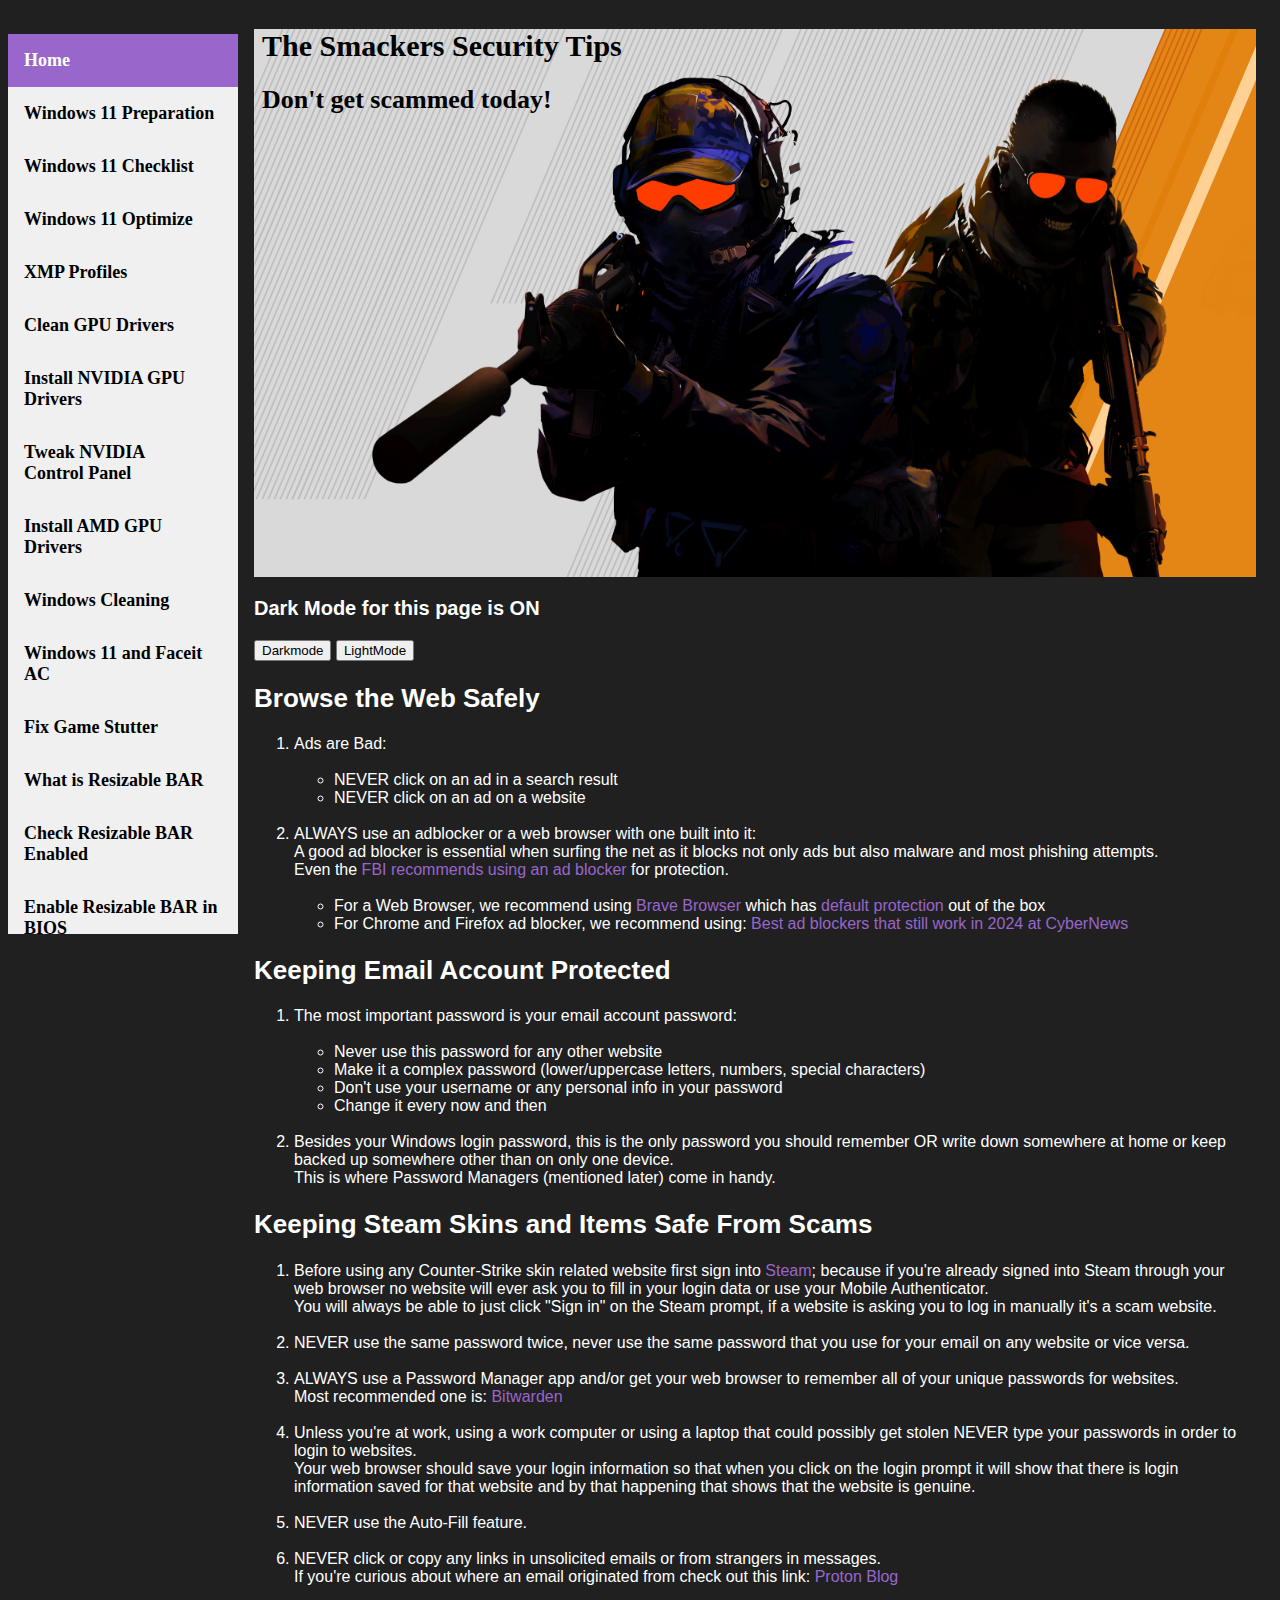
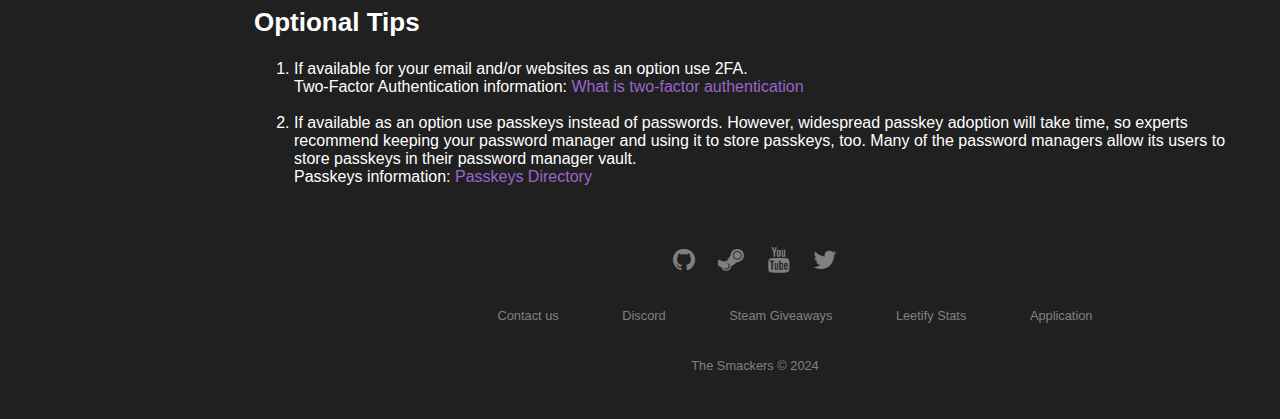
<file: tips.html>
<!DOCTYPE html>
<html lang="en">
<head>
    <meta charset="UTF-8">
    <meta http-equiv="X-UA-Compatible"
          content="IE=edge">
    <meta name="viewport"
          content="width=device-width, initial-scale=1.0">
    <title>
          Security Tips
    </title>
    <link href="static/favicon.ico" rel="icon" type="image/x-icon">
    <link rel="stylesheet" href="https://cdnjs.cloudflare.com/ajax/libs/font-awesome/4.7.0/css/font-awesome.min.css">
    <link rel="stylesheet" href="static/min.css">
</head>

<body>

    <!-- The sidebar -->
    <div class="sidebar">
        <a class="active" href="index.html">Home</a>
        <a href="index.html#prep">Windows 11 Preparation</a>
        <a href="index.html#check">Windows 11 Checklist</a>
        <a href="index.html#optimize">Windows 11 Optimize</a>
        <a href="index.html#xmp">XMP Profiles</a>
        <a href="index.html#clean">Clean GPU Drivers</a>
        <a href="index.html#nvidia">Install NVIDIA GPU <br>Drivers</a>
        <a href="index.html#nvcp">Tweak NVIDIA <br>Control Panel</a>
        <a href="index.html#amd">Install AMD GPU <br>Drivers</a>
        <a href="index.html#tempfiles">Windows Cleaning</a>
        <a href="index.html#faceit">Windows 11 and Faceit AC</a>
        <a href="index.html#stutter">Fix Game Stutter</a>
        <a href="index.html#rbar">What is Resizable BAR</a>
        <a href="index.html#rbarcheck">Check Resizable BAR Enabled</a>
        <a href="index.html#rbarbios">Enable Resizable BAR in BIOS</a>
        <a href="index.html#rbarnv">Enable Resizable BAR for NVIDIA</a>
        <a href="index.html#rbaramd">Enable Resizable BAR for AMD</a>
<!--    <a href="index.html#haccel">Disable Hardware Acceleration <br> in Applications</a> -->
        <a href="index.html#cs2optimize">Counter-Strike 2 <br>Optimizations</a>
        <a href="index.html#cs2settings">Counter-Strike 2 <br>Settings</a>
        <a href="index.html#autoexec">Counter-Strike 2 <br>autoexec file</a>
        <a href="index.html#benchmarks">Counter-Strike 2 <br>Benchmarks</a>
        <a href="tips.html">Security Tips</a>
        <p><br></p>
    </div>

    <div class="content">
        <!-- The banner logo -->
        <div class="banner">
            <div>
                <h1 id="home">The Smackers Security Tips</h1>
                <h2>Don't get scammed today!</h2>
            </div>
        </div>

        <h3 id="DarkModetext">Dark Mode for this page is ON</h3>
        <button onclick="darkMode()">Darkmode</button>
        <button onclick="lightMode()">LightMode</button>

    <main>
        <section>
            <h2>Browse the Web Safely</h2>
            <ol>
                <li>Ads are Bad:<br /><br /></li>
                    <ul>
                        <li>NEVER click on an ad in a search result</li>
                        <li>NEVER click on an ad on a website<br /><br /></li>
                    </ul>
                <li>ALWAYS use an adblocker or a web browser with one built into it:<br />
                    A good ad blocker is essential when surfing the net as it blocks not only ads but also malware and most phishing attempts.<br />
                    Even the <a href="https://www.tomsguide.com/news/the-fbi-now-recommends-using-an-ad-blocker-heres-why" target="_blank">FBI recommends using an ad blocker</a> for protection.<br /><br /></li>
                    <ul>
                        <li>For a Web Browser, we recommend using <a href="https://brave.com" target="_blank">Brave Browser</a> which has <a href="https://brave.com/shields" target="_blank">default protection</a> out of the box</li>
                        <li>For Chrome and Firefox ad blocker, we recommend using: <a href="https://cybernews.com/best-ad-blockers" target="_blank">Best ad blockers that still work in 2024 at CyberNews</a></li>
                    </ul>
                </li>
            </ol>
        </section>
        <section>
            <h2>Keeping Email Account Protected</h2>
            <ol>
                <li>
                    The most important password is your email account password:<br /><br />
                    <ul>
                        <li>Never use this password for any other website</li>
                        <li>Make it a complex password (lower/uppercase letters, numbers, special characters)</li>
                        <li>Don't use your username or any personal info in your password</li>
                        <li>Change it every now and then<br /><br /></li>
                    </ul>
                </li>
                <li>
                    Besides your Windows login password, this is the only password you should remember OR write down somewhere at home or keep backed up somewhere other than on only one device.<br />
                    This is where Password Managers (mentioned later) come in handy.
                </li>
            </ol>
        </section>
        <section>
            <h2>Keeping Steam Skins and Items Safe From Scams</h2>
            <ol>
                <li>
                    Before using any Counter-Strike skin related website first sign into <a href="https://steamcommunity.com/" target="_blank">Steam</a>; because if you're already signed into Steam through your web browser no website will ever ask you to fill in your login data or use your Mobile Authenticator.
                    <br />You will always be able to just click "Sign in" on the Steam prompt, if a website is asking you to log in manually it's a scam website.<br /><br />
                </li>
                <li>
                    NEVER use the same password twice, never use the same password that you use for your email on any website or vice versa.<br /><br />
                </li>
                <li>ALWAYS use a Password Manager app and/or get your web browser to remember all of your unique passwords for websites.<br />Most recommended one is: <a href="https://bitwarden.com" target="_blank">Bitwarden</a><br /><br />
                </li>
                <li>
                    Unless you're at work, using a work computer or using a laptop that could possibly get stolen NEVER type your passwords in order to login to websites.<br />Your web browser should save your login information so that when you click on the login prompt it will show that there is login information saved for that website and by that happening that shows that the website is genuine.<br /><br />
                </li>
                    <li>NEVER use the Auto-Fill feature.<br /><br />
                </li>
                <li>
                    NEVER click or copy any links in unsolicited emails or from strangers in messages.
                    <br />If you're curious about where an email originated from check out this link: <a href="https://proton.me/blog/can-emails-be-traced" target="_blank">Proton Blog</a>
                </li>

<!--                 <li>
                    If available as an option use passkeys instead of passwords. However, widespread passkey adoption will take time, so experts recommend keeping your password manager and using it to store passkeys, too. Many of the password managers allow its users to store passkeys in their password manager vault.
                    <p>Passkeys information: <a href="https://passkeys.directory" target="_blank">Passkeys Directory</a></p>
                </li> -->
            </ol>
        </section>

        <section>
            <h2>Optional Tips</h2>
            <ol>

                <li>If available for your email and/or websites as an option use 2FA.
                    <br />Two-Factor Authentication information: <a href="https://www.microsoft.com/en-ca/security/business/security-101/what-is-two-factor-authentication-2fa" target="_blank">What is two-factor authentication</a><br /><br />
                </li>
                <li>
                    If available as an option use passkeys instead of passwords. However, widespread passkey adoption will take time, so experts recommend keeping your password manager and using it to store passkeys, too. Many of the password managers allow its users to store passkeys in their password manager vault.
                    <br />Passkeys information: <a href="https://passkeys.directory" target="_blank">Passkeys Directory</a>
                </li>

            </ol>
        </section>
    </main>

        <footer>
            <div class="footer">
                <div class="row">
                <a href="https://github.com/The-Smackers/PC-Optimizations"><i class="fa fa-github"></i></a>
                <a href="https://steamcommunity.com"><i class="fa fa-steam"></i></a>
                <a href="https://www.youtube.com"><i class="fa fa-youtube"></i></a>
                <a href="https://x.com"><i class="fa fa-twitter"></i></a>
                </div>
                <div class="row">
                  <ul>
                  <li><a href="moo@moo">Contact us</a></li>
                  <li><a href="#">Discord</a></li>
                  <li><a href="#">Steam Giveaways</a></li>
                  <li><a href="#">Leetify Stats</a></li>
                  <li><a href="#">Application</a></li>
                  </ul>
                </div>
                <div class="row">
                    The Smackers &copy; 2024
                </div>
            </div>
        </footer>
    </div>

    <script>
        function darkMode() {
            let element = document.body;
            let content = document.getElementById("DarkModetext");
            element.className = "dark-mode";
            content.innerText = "Dark Mode for this page is ON";
        }
        function lightMode() {
            let element = document.body;
            let content = document.getElementById("DarkModetext");
            element.className = "light-mode";
            content.innerText = "Dark Mode for this page is OFF";
        }
    </script>
</body>
</html>
</file>
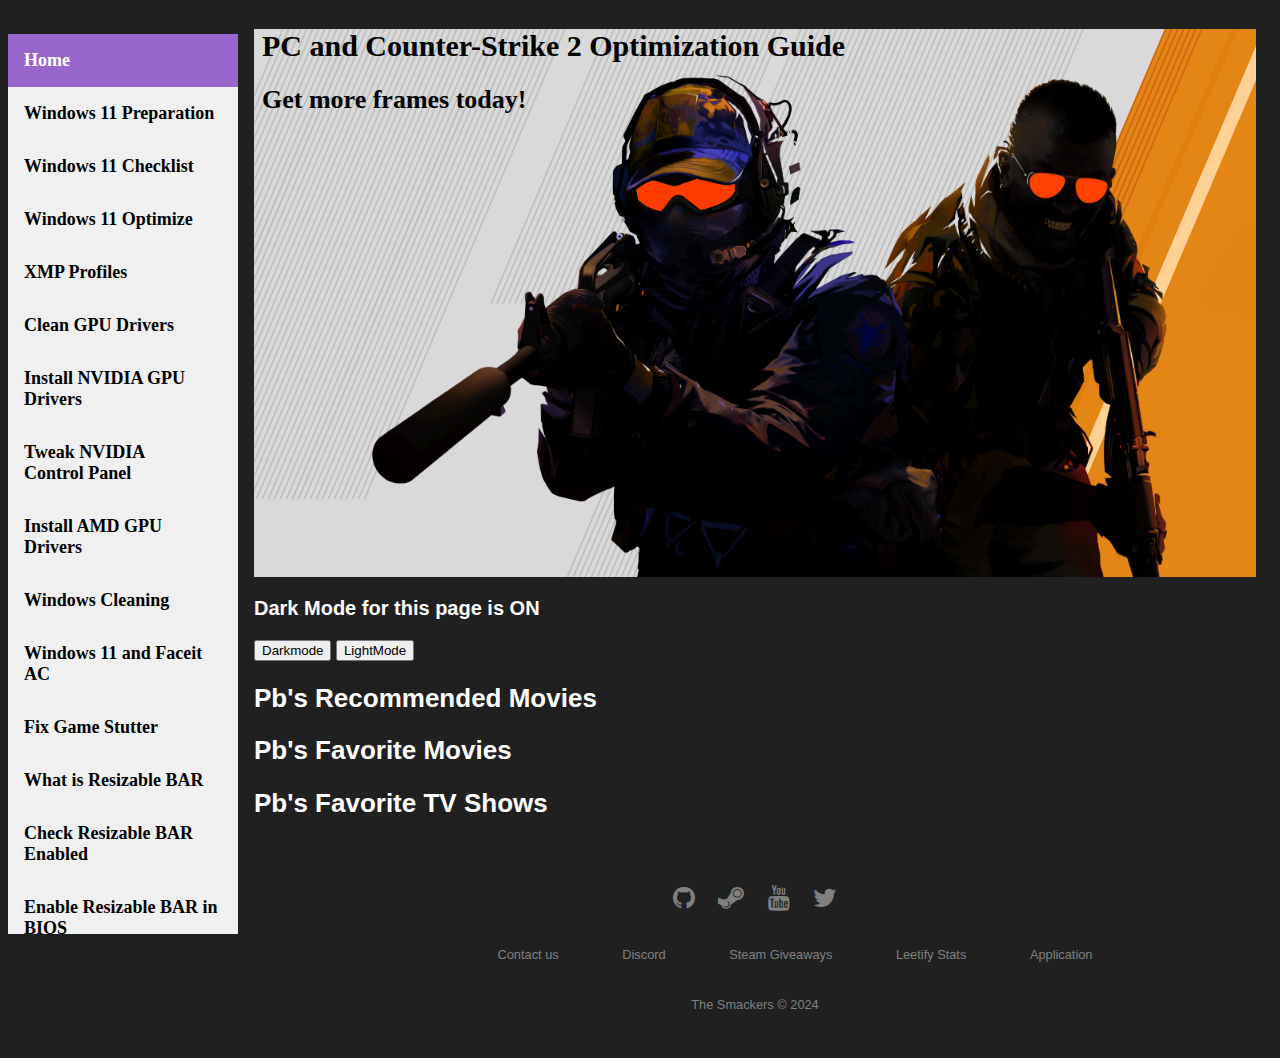
<file: members/pb.html>
<!-- Filename:pb.html -->
<!DOCTYPE html>
<html lang="en">
<head>
    <meta charset="UTF-8">
    <meta http-equiv="X-UA-Compatible"
          content="IE=edge">
    <meta name="viewport"
          content="width=device-width, initial-scale=1.0">
    <title>
          PC and CS2 Optimizations
    </title>
    <link href="../static/favicon.ico" rel="icon" type="image/x-icon">
    <link rel="stylesheet" href="https://cdnjs.cloudflare.com/ajax/libs/font-awesome/4.7.0/css/font-awesome.min.css">
    <link rel="stylesheet" href="../static/min.css">
</head>

<body>

    <!-- The sidebar -->
    <div class="sidebar">
        <a class="active" href="">Home</a>
        <a href="#prep">Windows 11 Preparation</a>
        <a href="#check">Windows 11 Checklist</a>
        <a href="#optimize">Windows 11 Optimize</a>
        <a href="#xmp">XMP Profiles</a>
        <a href="#clean">Clean GPU Drivers</a>
        <a href="#nvidia">Install NVIDIA GPU <br>Drivers</a>
        <a href="#nvcp">Tweak NVIDIA <br>Control Panel</a>
        <a href="#amd">Install AMD GPU <br>Drivers</a>
        <a href="#tempfiles">Windows Cleaning</a>
        <a href="#faceit">Windows 11 and Faceit AC</a>
        <a href="#stutter">Fix Game Stutter</a>
        <a href="#rbar">What is Resizable BAR</a>
        <a href="#rbarcheck">Check Resizable BAR Enabled</a>
        <a href="#rbarbios">Enable Resizable BAR in BIOS</a>
        <a href="#rbarnv">Enable Resizable BAR for NVIDIA</a>
        <a href="#rbaramd">Enable Resizable BAR for AMD</a>
<!--    <a href="#haccel">Disable Hardware Acceleration <br> in Applications</a> -->
        <a href="#cs2optimize">Counter-Strike 2 <br>Optimizations</a>
        <a href="#cs2settings">Counter-Strike 2 <br>Settings</a>
        <a href="#autoexec">Counter-Strike 2 <br>autoexec file</a>
        <a href="#benchmarks">Counter-Strike 2 <br>Benchmarks</a>
        <p><br></p>
    </div>

    <div class="content">
        <!-- The banner logo -->
        <div class="banner">
            <div>
                <h1 id="home">PC and Counter-Strike 2 Optimization Guide</h1>
                <h2>Get more frames today!</h2>
            </div>
        </div>

        <h3 id="DarkModetext">Dark Mode for this page is ON</h3>
        <button onclick="darkMode()">Darkmode</button>
        <button onclick="lightMode()">LightMode</button>

        <!-- Create pastebin URLs here: https://gist.github.com

            One for Recommended movies, One for Favorite Movies and One for Favorite TV Shows.

            then give the 3 URLs to Pb to add to our website -->

<h2>Pb's Recommended Movies</h2>
<script src="https://gist.github.com/idk/eb01932c4c62a72f33e00fa6372fd96f.js"></script>
<h2>Pb's Favorite Movies</h2>
<script src="https://gist.github.com/idk/73e49f20dd6efee657a9e408aa598a4d.js"></script>

<h2>Pb's Favorite TV Shows</h2>
<script src="https://gist.github.com/idk/7d06fe790650cf88b134ecd2eb952705.js"></script>

  <footer>
            <div class="footer">
                <div class="row">
                <a href="https://github.com/The-Smackers/PC-Optimizations"><i class="fa fa-github"></i></a>
                <a href="https://steamcommunity.com"><i class="fa fa-steam"></i></a>
                <a href="https://www.youtube.com"><i class="fa fa-youtube"></i></a>
                <a href="https://x.com"><i class="fa fa-twitter"></i></a>
                </div>
                <div class="row">
                  <ul>
                  <li><a href="moo@moo">Contact us</a></li>
                  <li><a href="#">Discord</a></li>
                  <li><a href="#">Steam Giveaways</a></li>
                  <li><a href="#">Leetify Stats</a></li>
                  <li><a href="#">Application</a></li>
                  </ul>
                </div>
                <div class="row">
                    The Smackers &copy; 2024
                </div>
            </div>
        </footer>
    </div>
<style>
.gist .highlight {
  background-color: #2b2b2b;
}

.gist .blob-num,
.gist .blob-code-inner {
  color: #e6e1dc;
  border: none;
}

.gist .pl-c {
  color: #bc9458;
}

.gist .pl-k {
  color: #c26230;
}

.gist .gist-meta {
  background-color: #2b2b2b;
  padding: 10px;
  font-size: 12px;
}

/* Add more color rules for different syntax elements */
</style>
    <script>
        function darkMode() {
            let element = document.body;
            let content = document.getElementById("DarkModetext");
            element.className = "dark-mode";
            content.innerText = "Dark Mode for this page is ON";
        }
        function lightMode() {
            let element = document.body;
            let content = document.getElementById("DarkModetext");
            element.className = "light-mode";
            content.innerText = "Dark Mode for this page is OFF";
        }
    </script>
</body>
</html>
</file>
<file: static/min.css>
body {
    background-color: #202020;
    color: white;
    font-size: 16px;
    font-family: Optima, Segoe, "Segoe UI", Candara, Calibri, Arial, sans-serif;
    overflow-x: hidden; /* Hide horizontal scrollbar */
}
title {
    background-color: #2b2b2b;
    color: white;
}
.banner {
    background-image: url(logo.png);
    height: 548px;
    /* Create the parallax scrolling effect */
    /* Prevent image from repeating */
    background-repeat: no-repeat;
    color: black;
    font-family: Impact;
    padding-left: 8px;
}
h1 {
    font-size: 30px;
}
h2 {
    font-size: 26px;
}
h3 {
    font-size: 20px;
}
p {
}
table {
    width: 100%;
    border-collapse: collapse;
    margin-bottom: 20px;
}
th, td {
    border: 1px solid #dddddd;
    text-align: left;
    padding: 8px;
}
th {
    background-color: #9966cc;
    color: #ffffff;
}
.section-title {
    font-size: 1.5em;
    margin-top: 20px;
}
a:link {
    color: #9966cc;
    background-color: transparent;
    text-decoration: none;
}
a:visited {
    color: #9966cc;
    background-color: transparent;
    text-decoration: none;
}
a:hover {
    color: #9966cc;
    background-color: transparent;
    text-decoration: underline;
}
a:active {
    color: yellow;
    background-color: transparent;
    text-decoration: underline;
}
.footer{
    padding:30px 0px;
    font-family: 'Play', sans-serif;
    text-align:center;
}
.footer .row{
    width:100%;
    margin:1% 0%;
    padding:0.6% 0%;
    color:gray;
    font-size:0.8em;
}
.footer .row a{
    text-decoration:none;
    color:gray;
    transition:0.5s;
}
.footer .row a:hover{
}
.footer .row ul{
    width:100%;
}
.footer .row ul li{
    display:inline-block;
    margin:0px 30px;
}
.footer .row a i{
    font-size:2em;
    margin:0% 1%;
}
@media (max-width:720px){
.footer{
    text-align:left;
    padding:5%;
}
.footer .row ul li{
    display:block;
    margin:10px 0px;
    text-align:left;
}
.footer .row a i{
    margin:0% 3%;
}
}
.dark-mode {
    background-color: #202020;
    color: white;
}
.light-mode {
    background-color: white;
    color: #202020;
}
/* The side navigation menu */
.sidebar {
    font-family: "Segoe UI";
    font-size: 18px;
    margin: 0;
    margin-top: 26px;
    padding: 0;
    font-weight: bold;
    width: 230px;
    background-color: #f0f0f0;
    position: fixed;
    height: 100%;
    overflow: auto;
}
/* Sidebar links */
.sidebar a {
    display: block;
    color: black;
    padding: 16px;
    text-decoration: none;
}
/* Active/current link */
.sidebar a.active {
    background-color: #9966cc;
    color: white;
}
/* Links on mouse-over */
.sidebar a:hover:not(.active) {
    background-color: #555;
    color: white;
}
/* Page content. The value of the margin-left property should match the value of the sidebar's width property */
div.content {
    margin-left: 230px;
    padding: 1px 16px;
    height: 1000px;
}
/* On screens that are less than 700px wide, make the sidebar into a topbar */
@media screen and (max-width: 700px) {
    .sidebar {
        width: 100%;
        height: auto;
        position: relative;
    }
    .sidebar a {
        float: left;
    }
    div.content {
        margin-left: 0;
    }
}
/* On screens that are less than 400px, display the bar vertically, instead of horizontally */
@media screen and (max-width: 400px) {
    .sidebar a {
        text-align: center;
        float: none;
    }
}
code{
    font-family: monaco,Consolas,Lucida Console,monospace;
    color: whitesmoke;
    background-color: black;
}
pre{
    color: whitesmoke;
    background-color: black;
    scrollbar-color: dark;
    width: 100%;
    max-height: 1200px;
    display: inline-block;
    overflow: auto;
}
</file>
